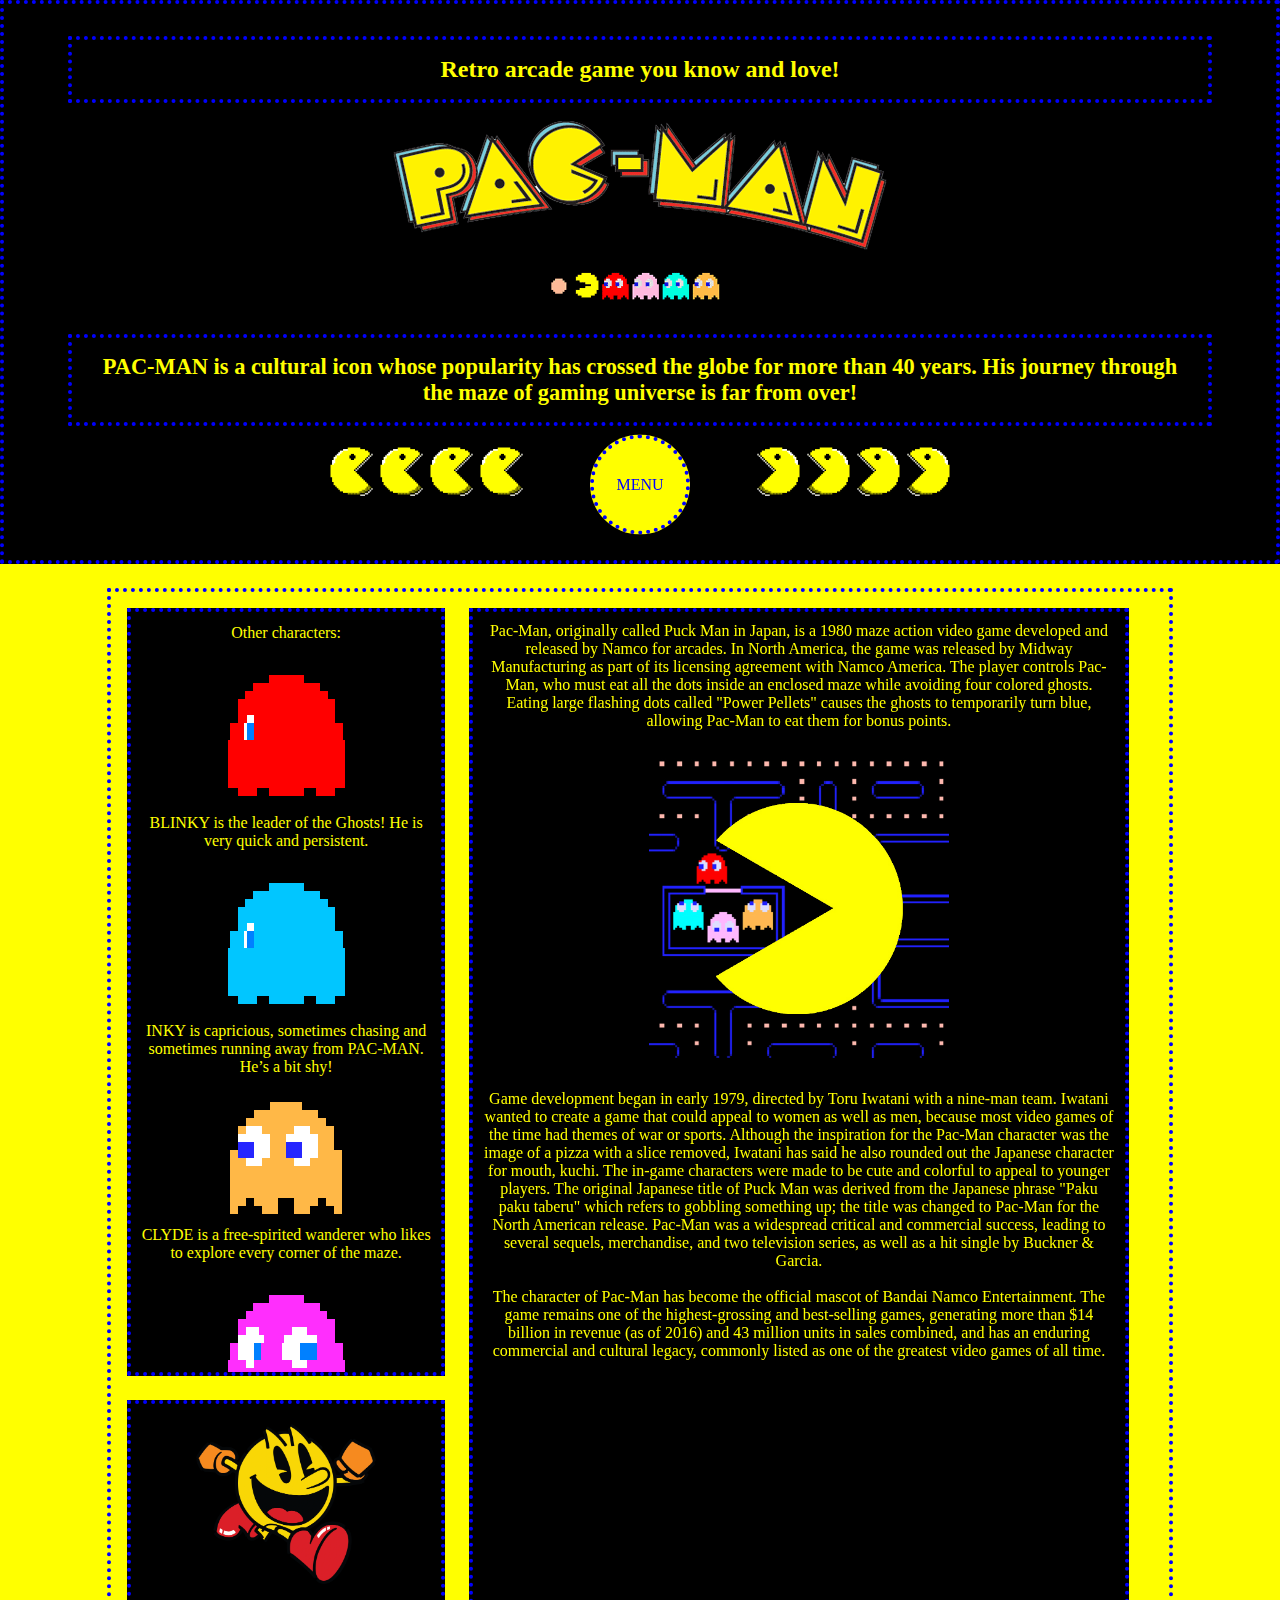
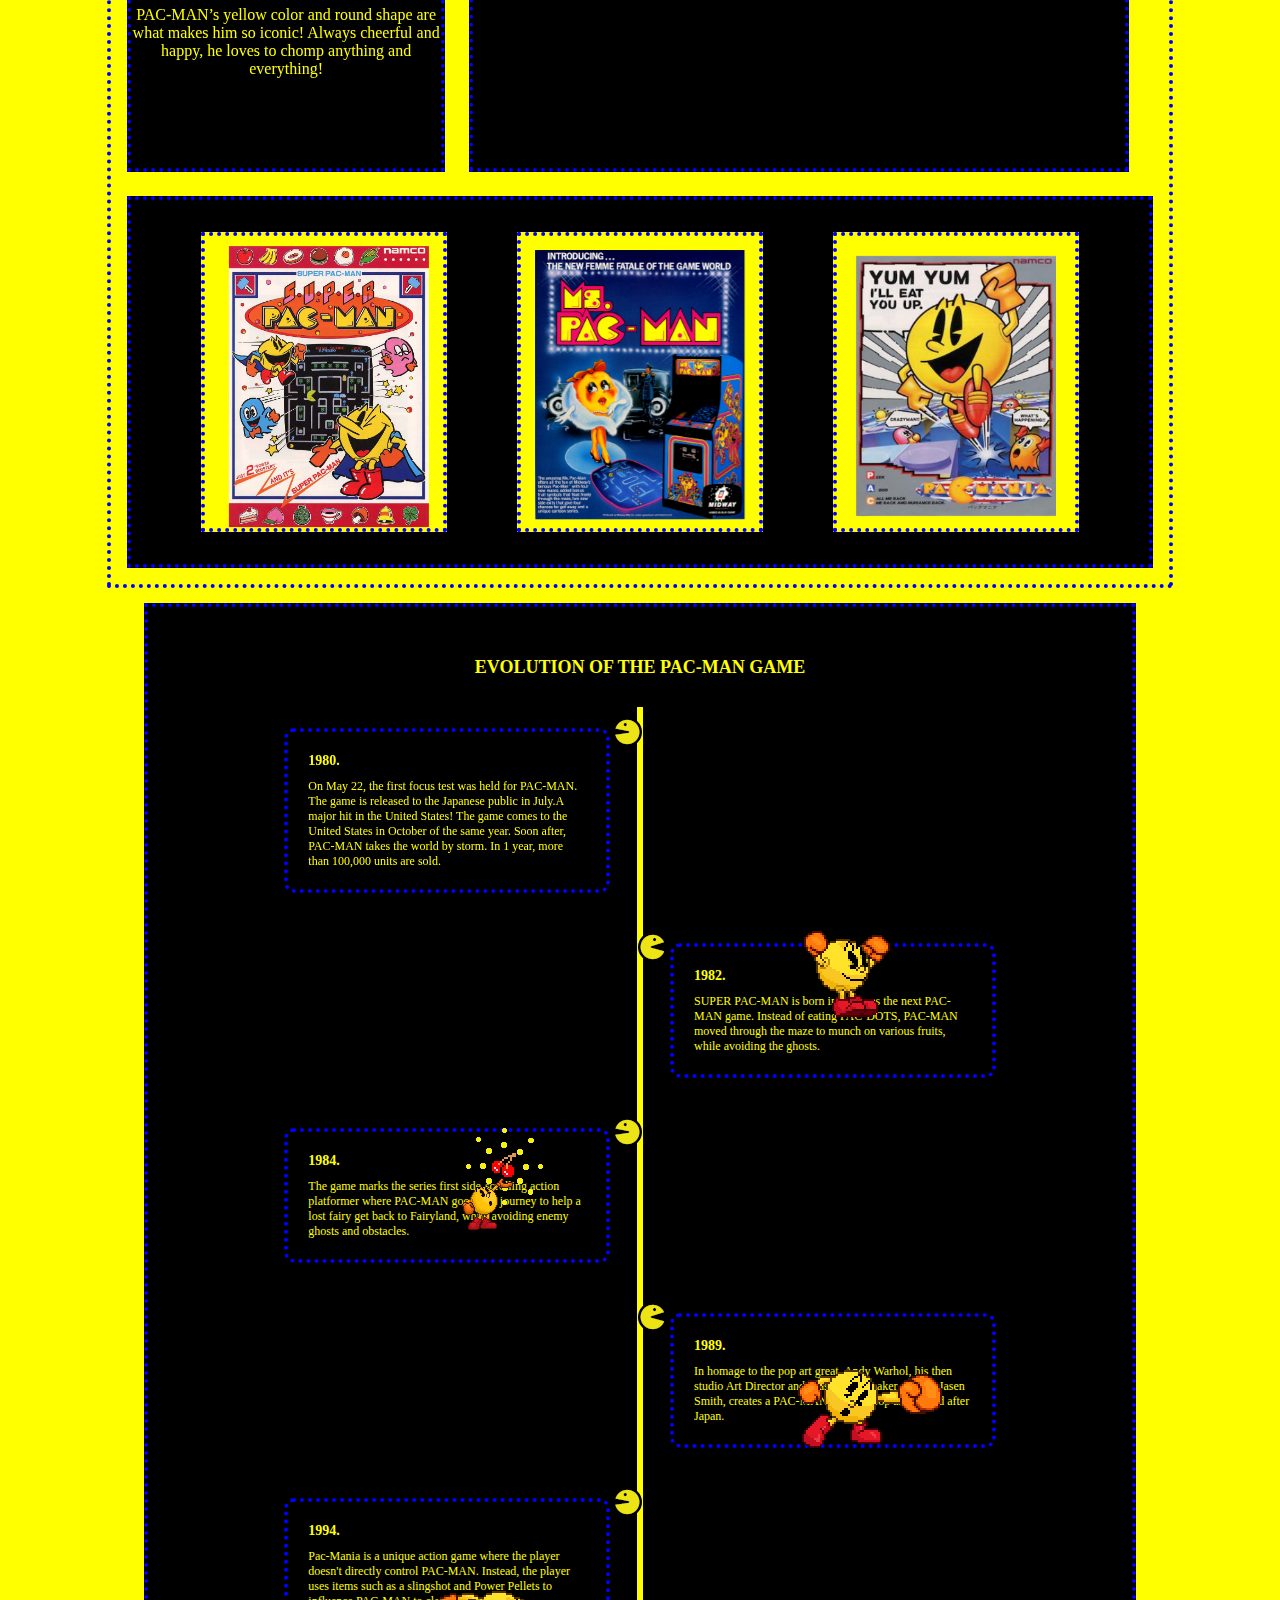
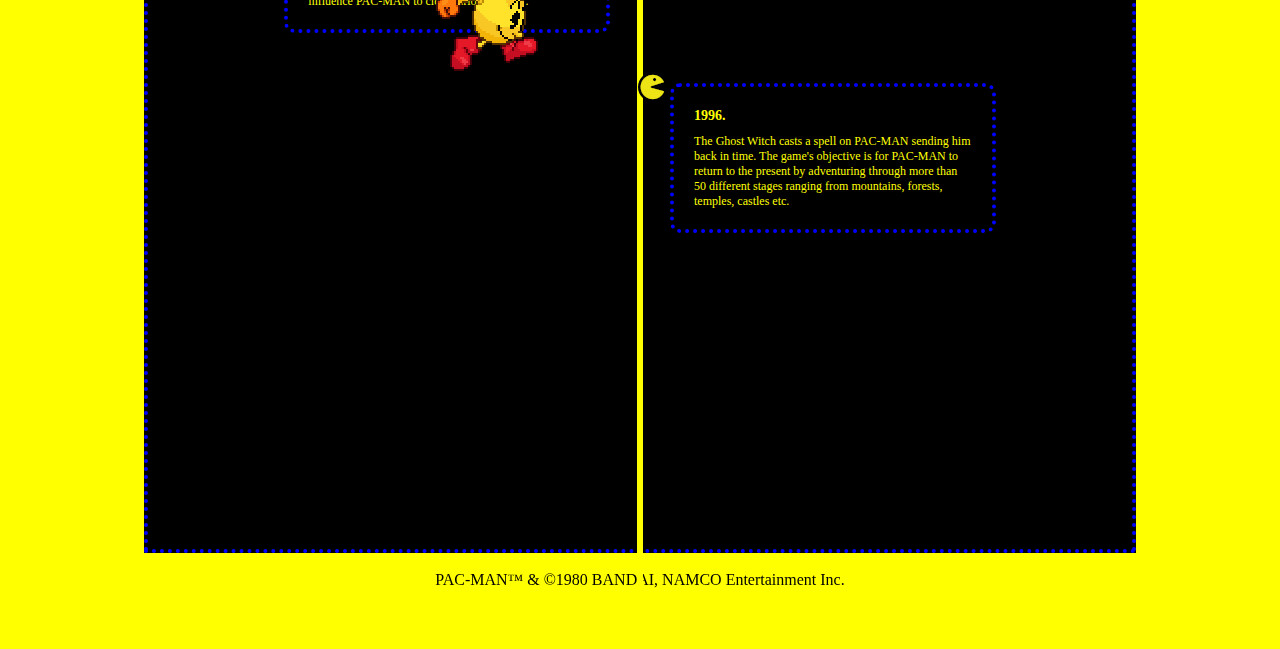
<file: index.html>
<!DOCTYPE html>
<html lang="en">
<head>
    <meta charset="UTF-8">
    <meta name="viewport" content="width=device-width, initial-scale=1.0">
    <link rel="preconnect" href="https://fonts.googleapis.com" />
    <link rel="preconnect" href="https://fonts.gstatic.com" crossorigin />
    <link
      href="https://fonts.googleapis.com/css2?family=VT323&display=swap"
      rel="stylesheet">
    <link rel="stylesheet" href="styles.css">
    <title>Pac-man</title>
</head>
<body class="pacman-body-content">
    <div class="flex-container">
        <div class="button-container">
            <input type="checkbox" id="toggle-btn">
                <label for="toggle-btn"></label>
                    <div class="nav">
                        <a href="./gallery.html">Gallery</a>
                        <a href="./game.html">Play the game</a>
                    </div>
        </div>
        <header class="site-header">
            <h1 class="overtitle">Retro arcade game you know and love!</h1>
            <img class="pacman-logo" src="/imgs/pacmanlogo.webp">
            <h2 class="undertitle">PAC-MAN is a cultural icon whose popularity has 
                crossed the globe for more than 40 years. His journey 
                through the maze of gaming universe is far from over!</h2>
            <div class="header-gifs">
                <div class="header-gifs-1">                    
                    <img class="pac-gif" src="/imgs/pacipaci.gif">
                    <img class="pac-gif" src="/imgs/pacipaci.gif">
                    <img class="pac-gif" src="/imgs/pacipaci.gif">
                    <img class="pac-gif" src="/imgs/pacipaci.gif">
                </div>
                <div class="header-gifs-2">
                    <img class="pac-reverse" src="/imgs/pacipacireverse.gif">
                    <img class="pac-reverse" src="/imgs/pacipacireverse.gif">
                    <img class="pac-reverse" src="/imgs/pacipacireverse.gif">
                    <img class="pac-reverse" src="/imgs/pacipacireverse.gif">
                </div>
            </div>
        </header>
    </div>
    <main class="grid-content">
        <div class="grid-content-box-1">Other characters:
            <br><br>
            <img class="blinky" src="/imgs/blinky.gif">
            <br>
            BLINKY is the leader of the Ghosts!
            He is very quick and persistent.
            <br><br>
            <img class="inky" src="/imgs/inky.gif">
            <br>
            INKY is capricious, sometimes chasing and 
            sometimes running away from PAC-MAN. He’s a bit shy!
            <br><br>
            <img class="clyde" src="/imgs/clyde.gif">
            <br>
            CLYDE is a free-spirited wanderer who likes 
            to explore every corner of the maze.
            <br><br>
            <img class="pinky" src="/imgs/pinky.gif">
            <br>
            PINKY is the strategist of the group, anticipating and 
            ambushing PAC-MAN at every chance!
            <br><br>
            <img class="giphy" src="/imgs/giphy.gif">
            <br>
            Eat POWER-PELLETS and the Ghosts turn to blue! With the 
            tables turned, PAC-MAN is free to chase and chomp the ghosts!
        </div>
        <div class="grid-content-box-2">
            <img class="Pac-Man" src="/imgs/Pac-Man.webp">
            <br><br>
            PAC-MAN’s yellow color and round shape are what makes him so iconic!
            Always cheerful and happy, he loves to chomp anything and everything!
        </div>
        <article class="grid-content-box-3">
            Pac-Man, originally called Puck Man in Japan, is a 1980 maze action video game 
            developed and released by Namco for arcades. In North America, the game 
            was released by Midway Manufacturing as part of its licensing agreement 
            with Namco America. The player controls Pac-Man, who must eat all the 
            dots inside an enclosed maze while avoiding four colored ghosts. 
            Eating large flashing dots called "Power Pellets" causes the ghosts to
            temporarily turn blue, allowing Pac-Man to eat them for bonus points.
            <br><br>
            <img class="PACMAN" src="/imgs/PACMAN-512x512-1.jpg">
            <br><br>
            Game development began in early 1979, directed by Toru Iwatani with a nine-man team. 
            Iwatani wanted to create a game that could appeal to women as well as men, because 
            most video games of the time had themes of war or sports. Although the inspiration
            for the Pac-Man character was the image of a pizza with a slice removed, Iwatani has said
            he also rounded out the Japanese character for mouth, kuchi. The in-game characters were
            made to be cute and colorful to appeal to younger players. The original Japanese title 
            of Puck Man was derived from the Japanese phrase "Paku paku taberu" which refers to 
            gobbling something up; the title was changed to Pac-Man for the North American release.
            Pac-Man was a widespread critical and commercial success, leading to several sequels, 
            merchandise, and two television series, as well as a hit single by Buckner & Garcia. 
            <br><br>
            The character of Pac-Man has become the official mascot of Bandai Namco Entertainment.
            The game remains one of the highest-grossing and best-selling games, generating more than 
            $14 billion in revenue (as of 2016) and 43 million units in sales combined, and has an 
            enduring commercial and cultural legacy, commonly listed as one of the greatest video games of all time.
            <br><br>
            
        </article>
        <div class="grid-content-box-4">
            <div class="flip-card">
                <div class="flip-card-inner">
                    <div class="flip-card-front"><img class="superpacman" src="/imgs/Superpacman_flyer.webp"></div>
                        <div class="flip-card-back">
                        Super Pac-Man is the third installment of the Pac-Man series, 
                        and the second starring Pac-Man himself. It was developed by 
                        Namco and released in 1982.
                        </div>
                </div>
            </div>
            <div class="flip-card-2">
                <div class="flip-card-inner-2">
                    <div class="flip-card-front-2"><img class="miss-pacman" src="/imgs/Ms._Pac-Man_flyer.png"></div>
                        <div class="flip-card-back-2">
                            Ms. Pac-Man is the first sequel to Pac-Man (1980) and the first entry in the series to not be 
                            made by Namco. Controlling the title character, Pac-Man's wife, the player is tasked 
                            with eating all of the pellets in an enclosed maze while avoiding four colored ghosts. 
                        </div>
                </div>
            </div>
            <div class="flip-card-3">
                <div class="flip-card-inner-3">
                    <div class="flip-card-front-3"><img class="eat-you" src="/imgs/eatyouup.jpg"></div>
                        <div class="flip-card-back-3">
                            Pac-Mania is a cavalier perspective maze game that was developed and released by Namco 
                            for arcades in 1987. In the game, the player controls Pac-Man as he must eat all of the 
                            dots while avoiding the colored ghosts that chase him in the maze.
                        </div>
                </div>
            </div>
        </div>
    </main>
<div class="timeline-container">
    <div class="container">

        <div class="gif-container">
            <img class="paccherry" src="/imgs/paccherry.gif">
        </div>
        <div class="gif-container-2">
            <img class="pacrunning" src="/imgs/pacrunning.gif">
        </div>
        <div class="gif-container-3">
        <img class="pacroll" src="/imgs/pacroll.gif">
        </div>
        <div class="gif-container-4">
            <img class="pacfight" src="/imgs/pacfight.gif">
        </div>
        <h2>EVOLUTION OF THE PAC-MAN GAME</h2>
        <div class="timeline">
            <ul>
                <li>
                    <div class=" timeline-content">
                        <h3>1980.</h3>
                        <p>On May 22, the first focus test was
                            held for PAC-MAN.
                            The game is released to the Japanese
                            public in July.A major hit in the United States!
                            The game comes to the United States in October of the same year.
                            Soon after, PAC-MAN takes the world by storm.
                            In 1 year, more than 100,000 units are sold. </p>
                    </div>
                </li>
                <li>
                    <div class=" timeline-content">
                        <h3>1982.</h3>
                        <p>SUPER PAC-MAN is born in Japan as the next PAC-MAN game. 
                            Instead of eating PAC-DOTS, PAC-MAN moved through the maze to munch on various fruits, 
                            while avoiding the ghosts.</p>
                    </div>
                </li>
                <li>
                    <div class=" timeline-content">
                        <h3>1984.</h3>
                        <p>The game marks the series first side-scrolling action platformer where PAC-MAN goes on a 
                            journey to help a lost fairy get back to Fairyland, while avoiding enemy ghosts and obstacles.</p>
                    </div>
                </li><li>
                    <div class=" timeline-content">
                        <h3>1989.</h3>
                        <p>In homage to the pop art great, Andy Warhol, his then studio Art Director and Master Printmaker, 
                            Rupert Jasen Smith, creates a PAC-MAN inspired pop art themed after Japan.</p>
                    </div>
                </li>
                <li>
                    <div class=" timeline-content">
                        <h3>1994.</h3>
                        <p>Pac-Mania is a unique action game where the player doesn't directly control PAC-MAN. Instead, the player 
                            uses items such as a slingshot and Power Pellets to influence PAC-MAN to clear various stages. .</p>
                    </div>
                </li>
                <li>
                    <div class=" timeline-content">
                        <h3>1996.</h3>
                        <p>The Ghost Witch casts a spell on PAC-MAN sending him back in time. 
                            The game's objective is for PAC-MAN to return to the present by 
                            adventuring through more than 50 different stages ranging from mountains, forests, temples, castles etc.</p>
                    </div>
                </li>
            </ul>
        </div> 
    </div>    
</div>
<br>
<footer id="footer">PAC-MAN™ & ©1980 BANDAI, NAMCO Entertainment Inc.</footer>
</body>
</html>
</file>
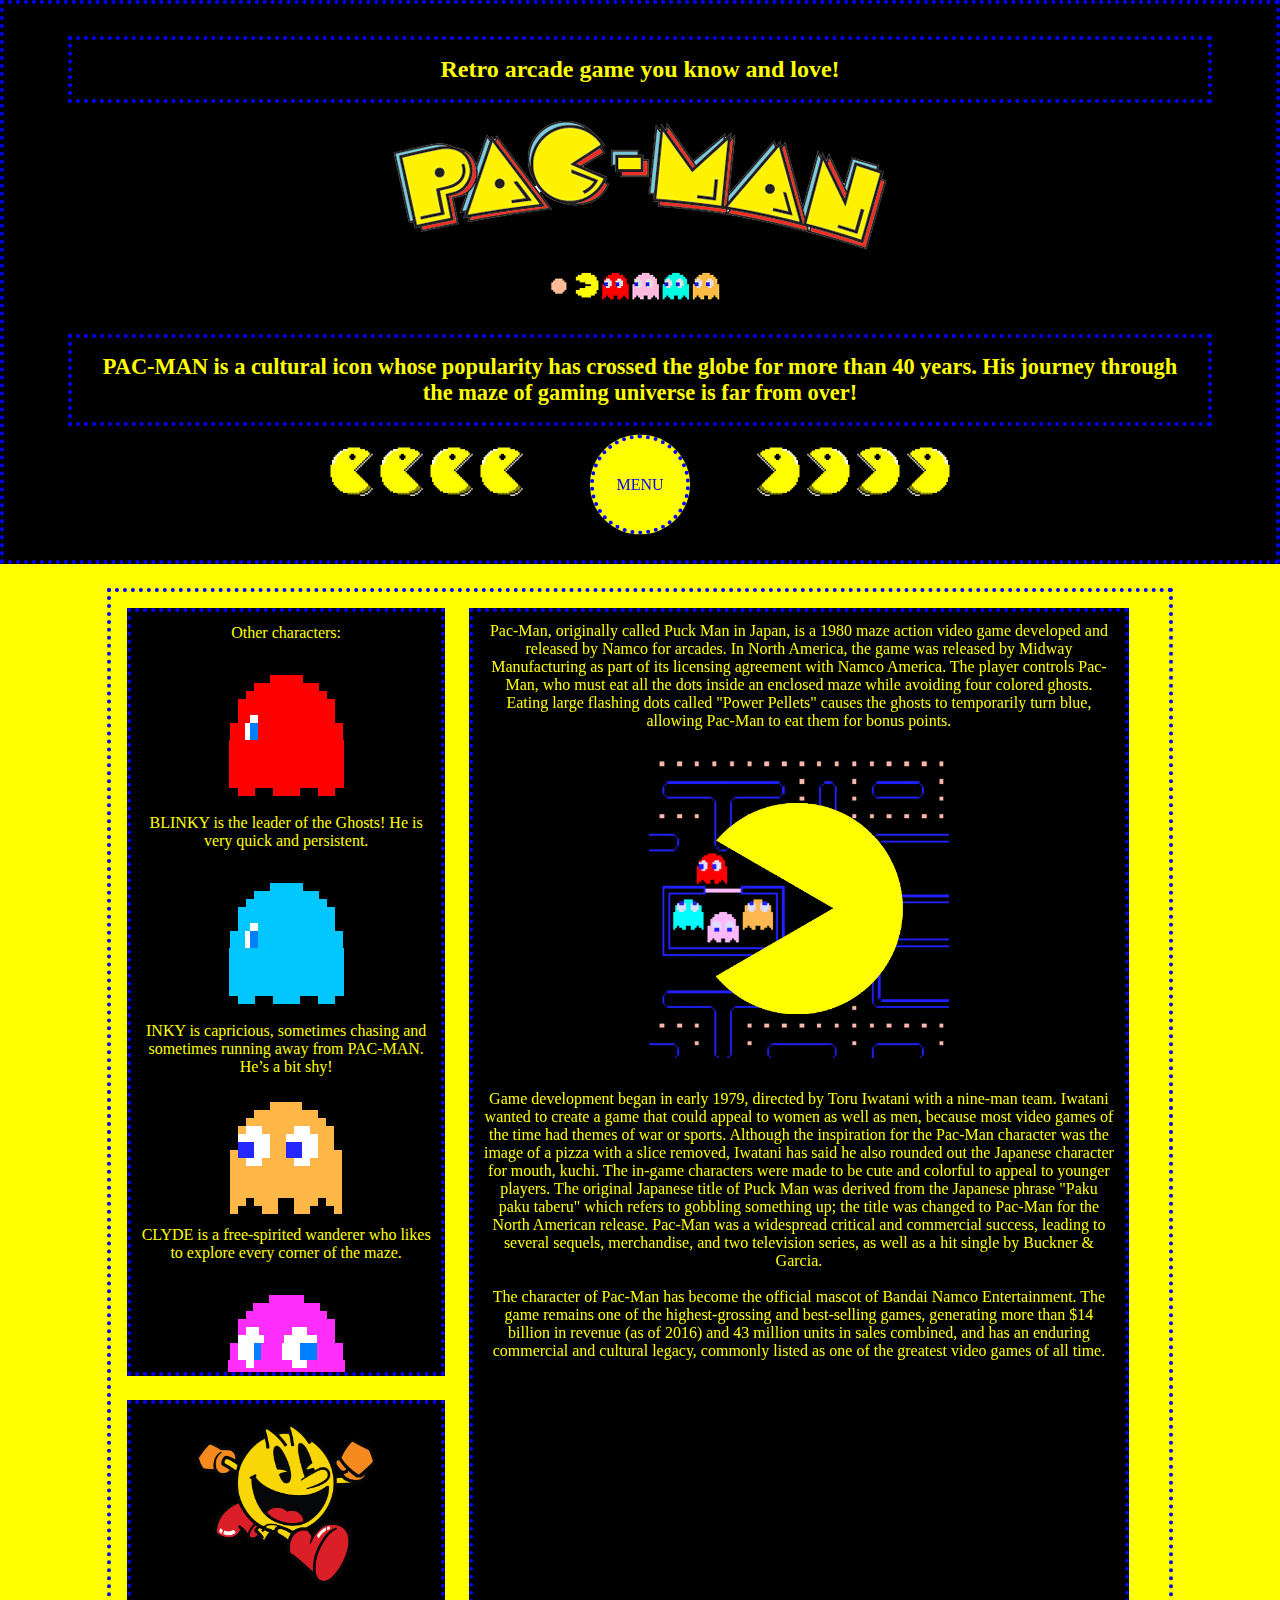
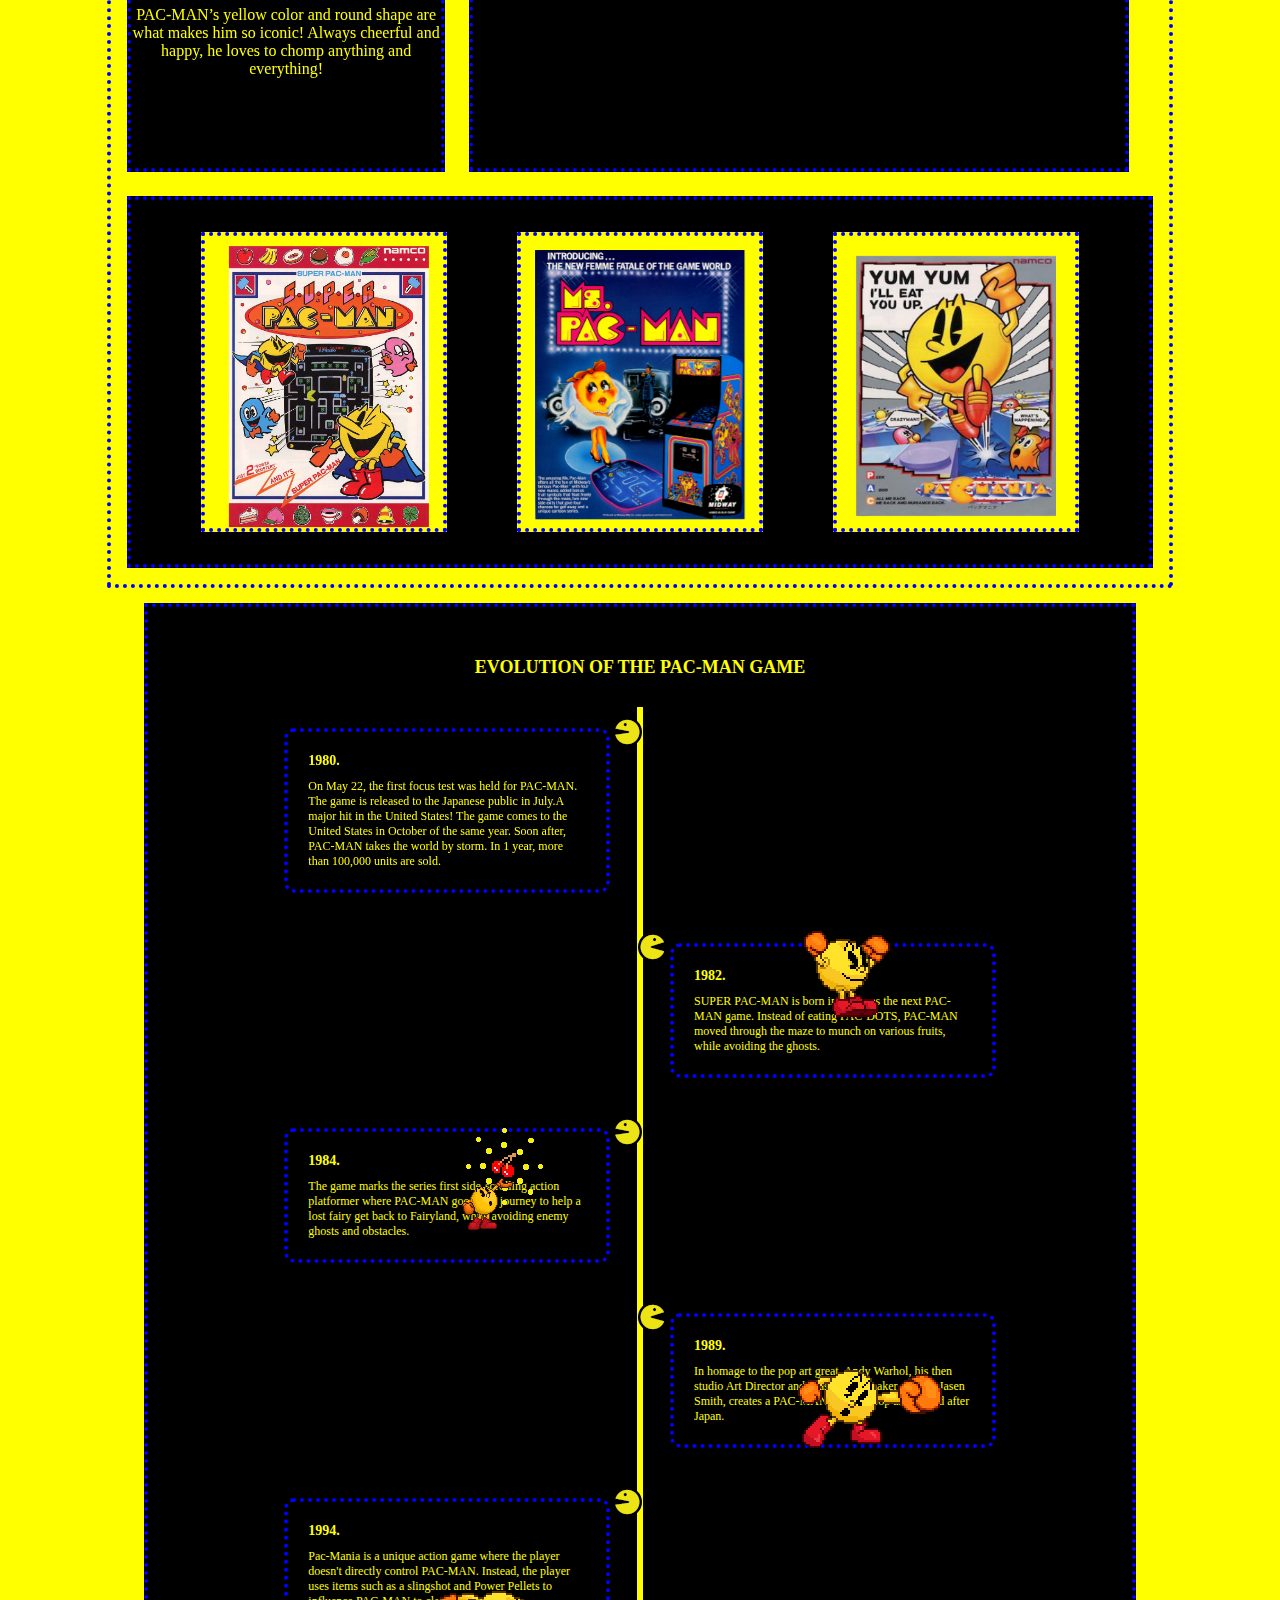
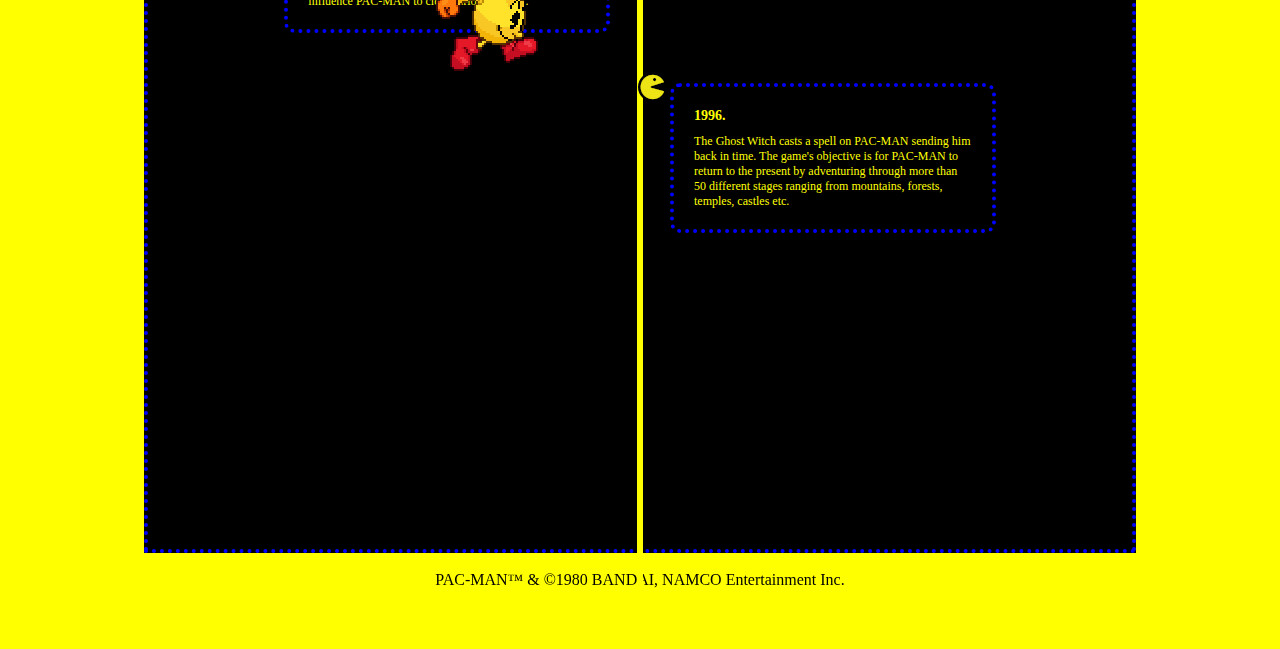
<file: index/index.html>
<!DOCTYPE html>
<html lang="en">
<head>
    <meta charset="UTF-8">
    <meta name="viewport" content="width=device-width, initial-scale=1.0">
    <link rel="preconnect" href="https://fonts.googleapis.com" />
    <link rel="preconnect" href="https://fonts.gstatic.com" crossorigin />
    <link
      href="https://fonts.googleapis.com/css2?family=VT323&display=swap"
      rel="stylesheet">
    <link rel="stylesheet" href="styles.css">
    <title>Pac-man</title>
</head>
<body class="pacman-body-content">
    <div class="flex-container">
        <div class="button-container">
            <input type="checkbox" id="toggle-btn">
                <label for="toggle-btn"></label>
                    <div class="nav">
                        <a href="./gallery.html">Gallery</a>
                        <a href="./game.html">Play the game</a>
                    </div>
        </div>
        <header class="site-header">
            <h1 class="overtitle">Retro arcade game you know and love!</h1>
            <img class="pacman-logo" src="/imgs/pacmanlogo.webp">
            <h2 class="undertitle">PAC-MAN is a cultural icon whose popularity has 
                crossed the globe for more than 40 years. His journey 
                through the maze of gaming universe is far from over!</h2>
            <div class="header-gifs">
                <div class="header-gifs-1">                    
                    <img class="pac-gif" src="/imgs/pacipaci.gif">
                    <img class="pac-gif" src="/imgs/pacipaci.gif">
                    <img class="pac-gif" src="/imgs/pacipaci.gif">
                    <img class="pac-gif" src="/imgs/pacipaci.gif">
                </div>
                <div class="header-gifs-2">
                    <img class="pac-reverse" src="/imgs/pacipacireverse.gif">
                    <img class="pac-reverse" src="/imgs/pacipacireverse.gif">
                    <img class="pac-reverse" src="/imgs/pacipacireverse.gif">
                    <img class="pac-reverse" src="/imgs/pacipacireverse.gif">
                </div>
            </div>
        </header>
    </div>
    <div class="grid-content">
        <div class="grid-content-box-1">Other characters:
            <br><br>
            <img class="blinky" src="/imgs/blinky.gif">
            <br>
            BLINKY is the leader of the Ghosts!
            He is very quick and persistent.
            <br><br>
            <img class="inky" src="/imgs/inky.gif">
            <br>
            INKY is capricious, sometimes chasing and 
            sometimes running away from PAC-MAN. He’s a bit shy!
            <br><br>
            <img class="clyde" src="/imgs/clyde.gif">
            <br>
            CLYDE is a free-spirited wanderer who likes 
            to explore every corner of the maze.
            <br><br>
            <img class="pinky" src="/imgs/pinky.gif">
            <br>
            PINKY is the strategist of the group, anticipating and 
            ambushing PAC-MAN at every chance!
            <br><br>
            <img class="giphy" src="/imgs/giphy.gif">
            <br>
            Eat POWER-PELLETS and the Ghosts turn to blue! With the 
            tables turned, PAC-MAN is free to chase and chomp the ghosts!
        </div>
        <div class="grid-content-box-2">
            <img class="Pac-Man" src="/imgs/Pac-Man.webp">
            <br><br>
            PAC-MAN’s yellow color and round shape are what makes him so iconic!
            Always cheerful and happy, he loves to chomp anything and everything!
        </div>
        <div class="grid-content-box-3">
            Pac-Man, originally called Puck Man in Japan, is a 1980 maze action video game 
            developed and released by Namco for arcades. In North America, the game 
            was released by Midway Manufacturing as part of its licensing agreement 
            with Namco America. The player controls Pac-Man, who must eat all the 
            dots inside an enclosed maze while avoiding four colored ghosts. 
            Eating large flashing dots called "Power Pellets" causes the ghosts to
            temporarily turn blue, allowing Pac-Man to eat them for bonus points.
            <br><br>
            <img class="PACMAN" src="/imgs/PACMAN-512x512-1.jpg">
            <br><br>
            Game development began in early 1979, directed by Toru Iwatani with a nine-man team. 
            Iwatani wanted to create a game that could appeal to women as well as men, because 
            most video games of the time had themes of war or sports. Although the inspiration
            for the Pac-Man character was the image of a pizza with a slice removed, Iwatani has said
            he also rounded out the Japanese character for mouth, kuchi. The in-game characters were
            made to be cute and colorful to appeal to younger players. The original Japanese title 
            of Puck Man was derived from the Japanese phrase "Paku paku taberu" which refers to 
            gobbling something up; the title was changed to Pac-Man for the North American release.
            Pac-Man was a widespread critical and commercial success, leading to several sequels, 
            merchandise, and two television series, as well as a hit single by Buckner & Garcia. 
            <br><br>
            The character of Pac-Man has become the official mascot of Bandai Namco Entertainment.
            The game remains one of the highest-grossing and best-selling games, generating more than 
            $14 billion in revenue (as of 2016) and 43 million units in sales combined, and has an 
            enduring commercial and cultural legacy, commonly listed as one of the greatest video games of all time.
            <br><br>
            
        </div>
        <div class="grid-content-box-4">
            <div class="flip-card">
                <div class="flip-card-inner">
                    <div class="flip-card-front"><img class="superpacman" src="/imgs/Superpacman_flyer.webp"></div>
                        <div class="flip-card-back">
                        Super Pac-Man is the third installment of the Pac-Man series, 
                        and the second starring Pac-Man himself. It was developed by 
                        Namco and released in 1982.
                        </div>
                </div>
            </div>
            <div class="flip-card-2">
                <div class="flip-card-inner-2">
                    <div class="flip-card-front-2"><img class="miss-pacman" src="/imgs/Ms._Pac-Man_flyer.png"></div>
                        <div class="flip-card-back-2">
                            Ms. Pac-Man is the first sequel to Pac-Man (1980) and the first entry in the series to not be 
                            made by Namco. Controlling the title character, Pac-Man's wife, the player is tasked 
                            with eating all of the pellets in an enclosed maze while avoiding four colored ghosts. 
                        </div>
                </div>
            </div>
            <div class="flip-card-3">
                <div class="flip-card-inner-3">
                    <div class="flip-card-front-3"><img class="eat-you" src="/imgs/eatyouup.jpg"></div>
                        <div class="flip-card-back-3">
                            Pac-Mania is a cavalier perspective maze game that was developed and released by Namco 
                            for arcades in 1987. In the game, the player controls Pac-Man as he must eat all of the 
                            dots while avoiding the colored ghosts that chase him in the maze.
                        </div>
                </div>
            </div>
        </div>
    </div>
<div class="timeline-container">
    <div class="container">

        <div class="parent-container">
            <img class="paccherry" src="/imgs/paccherry.gif">
        </div>
        <div class="parent-container-2">
            <img class="pacrunning" src="/imgs/pacrunning.gif">
        </div>
        <div class="parent-container-3">
        <img class="pacroll" src="/imgs/pacroll.gif">
        </div>
        <div class="parent-container-4">
            <img class="pacfight" src="/imgs/pacfight.gif">
        </div>
        <h2>EVOLUTION OF THE PAC-MAN GAME</h2>
        <div class="timeline">
            <ul>
                <li>
                    <div class=" timeline-content">
                        <h3>1980.</h3>
                        <p>On May 22, the first focus test was
                            held for PAC-MAN.
                            The game is released to the Japanese
                            public in July.A major hit in the United States!
                            The game comes to the United States in October of the same year.
                            Soon after, PAC-MAN takes the world by storm.
                            In 1 year, more than 100,000 units are sold. </p>
                    </div>
                </li>
                <li>
                    <div class=" timeline-content">
                        <h3>1982.</h3>
                        <p>SUPER PAC-MAN is born in Japan as the next PAC-MAN game. 
                            Instead of eating PAC-DOTS, PAC-MAN moved through the maze to munch on various fruits, 
                            while avoiding the ghosts.</p>
                    </div>
                </li>
                <li>
                    <div class=" timeline-content">
                        <h3>1984.</h3>
                        <p>The game marks the series first side-scrolling action platformer where PAC-MAN goes on a 
                            journey to help a lost fairy get back to Fairyland, while avoiding enemy ghosts and obstacles.</p>
                    </div>
                </li><li>
                    <div class=" timeline-content">
                        <h3>1989.</h3>
                        <p>In homage to the pop art great, Andy Warhol, his then studio Art Director and Master Printmaker, 
                            Rupert Jasen Smith, creates a PAC-MAN inspired pop art themed after Japan.</p>
                    </div>
                </li>
                <li>
                    <div class=" timeline-content">
                        <h3>1994.</h3>
                        <p>Pac-Mania is a unique action game where the player doesn't directly control PAC-MAN. Instead, the player 
                            uses items such as a slingshot and Power Pellets to influence PAC-MAN to clear various stages. .</p>
                    </div>
                </li>
                <li>
                    <div class=" timeline-content">
                        <h3>1996.</h3>
                        <p>The Ghost Witch casts a spell on PAC-MAN sending him back in time. 
                            The game's objective is for PAC-MAN to return to the present by 
                            adventuring through more than 50 different stages ranging from mountains, forests, temples, castles etc.</p>
                    </div>
                </li>
            </ul>
        </div> 
    </div>    
</div>
<br>
<footer id="footer">PAC-MAN™ & ©1980 BANDAI, NAMCO Entertainment Inc.</footer>
</body>
</html>
</file>
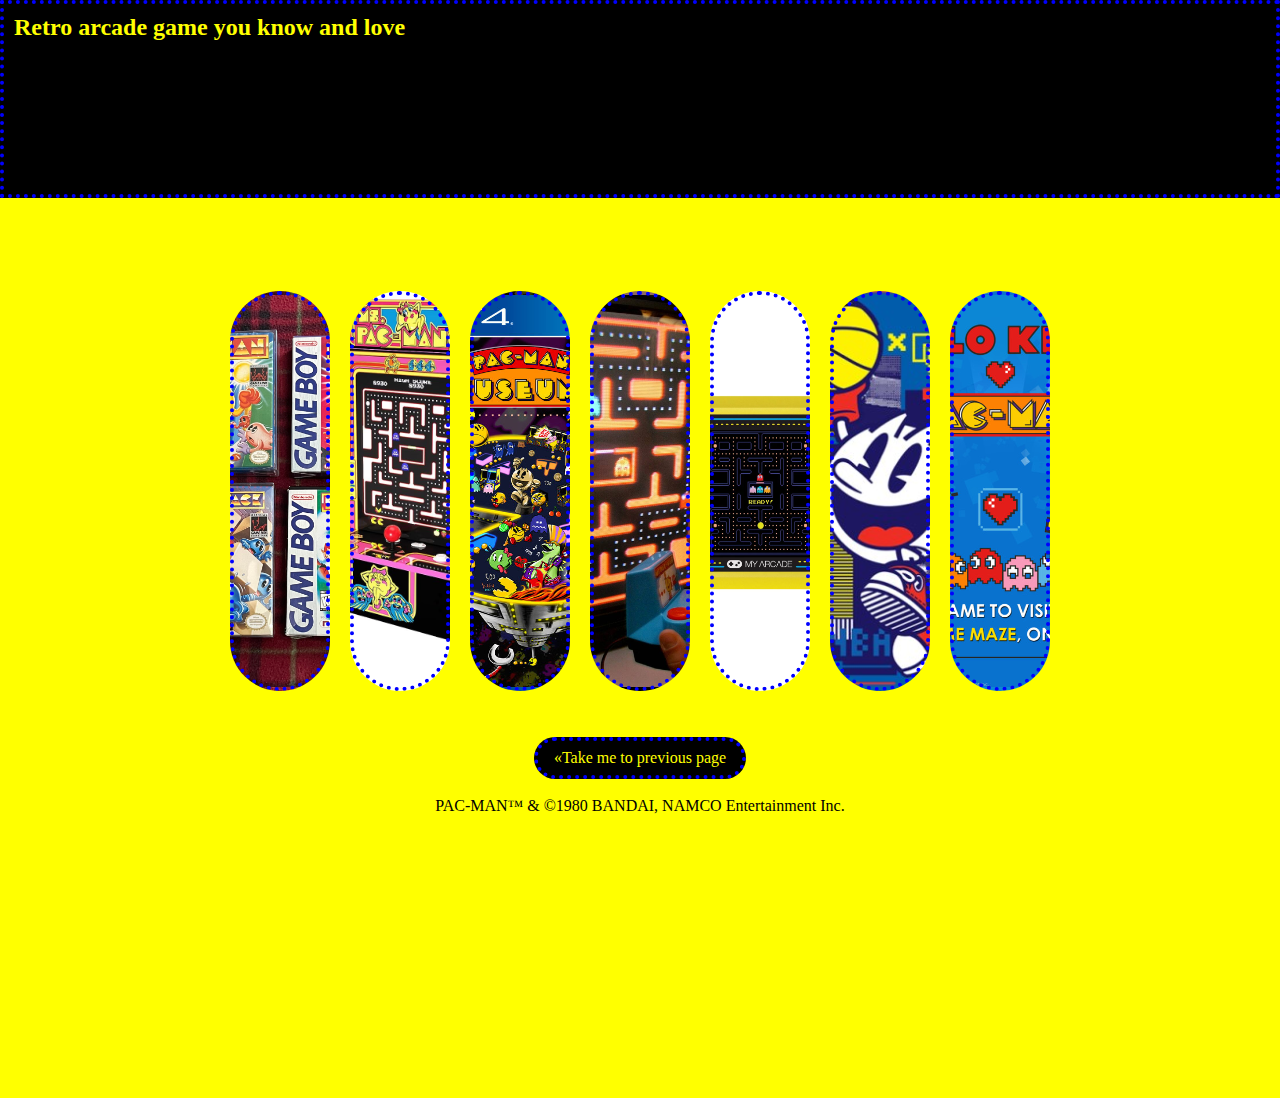
<file: gallery.html>
<!DOCTYPE html>
<html lang="en">
<head>
    <meta charset="UTF-8">
    <meta name="viewport" content="width=device-width, initial-scale=1.0">
    <link rel="preconnect" href="https://fonts.googleapis.com" />
    <link rel="preconnect" href="https://fonts.gstatic.com" crossorigin />
    <link
      href="https://fonts.googleapis.com/css2?family=VT323&display=swap"
      rel="stylesheet">
    <link rel="stylesheet" href="gallerystyles.css">
    <title>Pac-man gallery</title>
</head>
<body>

    <header class="header"><h2>Retro arcade game you know and love</h2>
        
        <img class="pacman-logo" src="/imgs/pacmanlogo.webp"/>
    </header>
    <main class="container">
        <div class="gallery">
            <div class="img-box"><h3>Pac-man Game boy games</h3></div>
            <div class="img-box"><h3>Pac-man arcades</h3></div>
            <div class="img-box"><h3>Pac-man Playstation game</h3></div>
            <div class="img-box"><h3>Pac-man is a classic</h3></div>
            <div class="img-box"><h3>Pac-man pocket player.</h3></div>
            <div class="img-box"><h3>Pac-man & NBA collab.</h3></div>
            <div class="img-box"><h3>Pac-man & Hello Kitty collab.</h3></div>
        </div>
        <br><br>
        <a href="./index.html" class="previous">&laquo;Take me to previous page</a>
        <br>
        <footer id="footer">PAC-MAN™ & ©1980 BANDAI, NAMCO Entertainment Inc.</footer>

    </main>
    
</body>
</html>
</file>
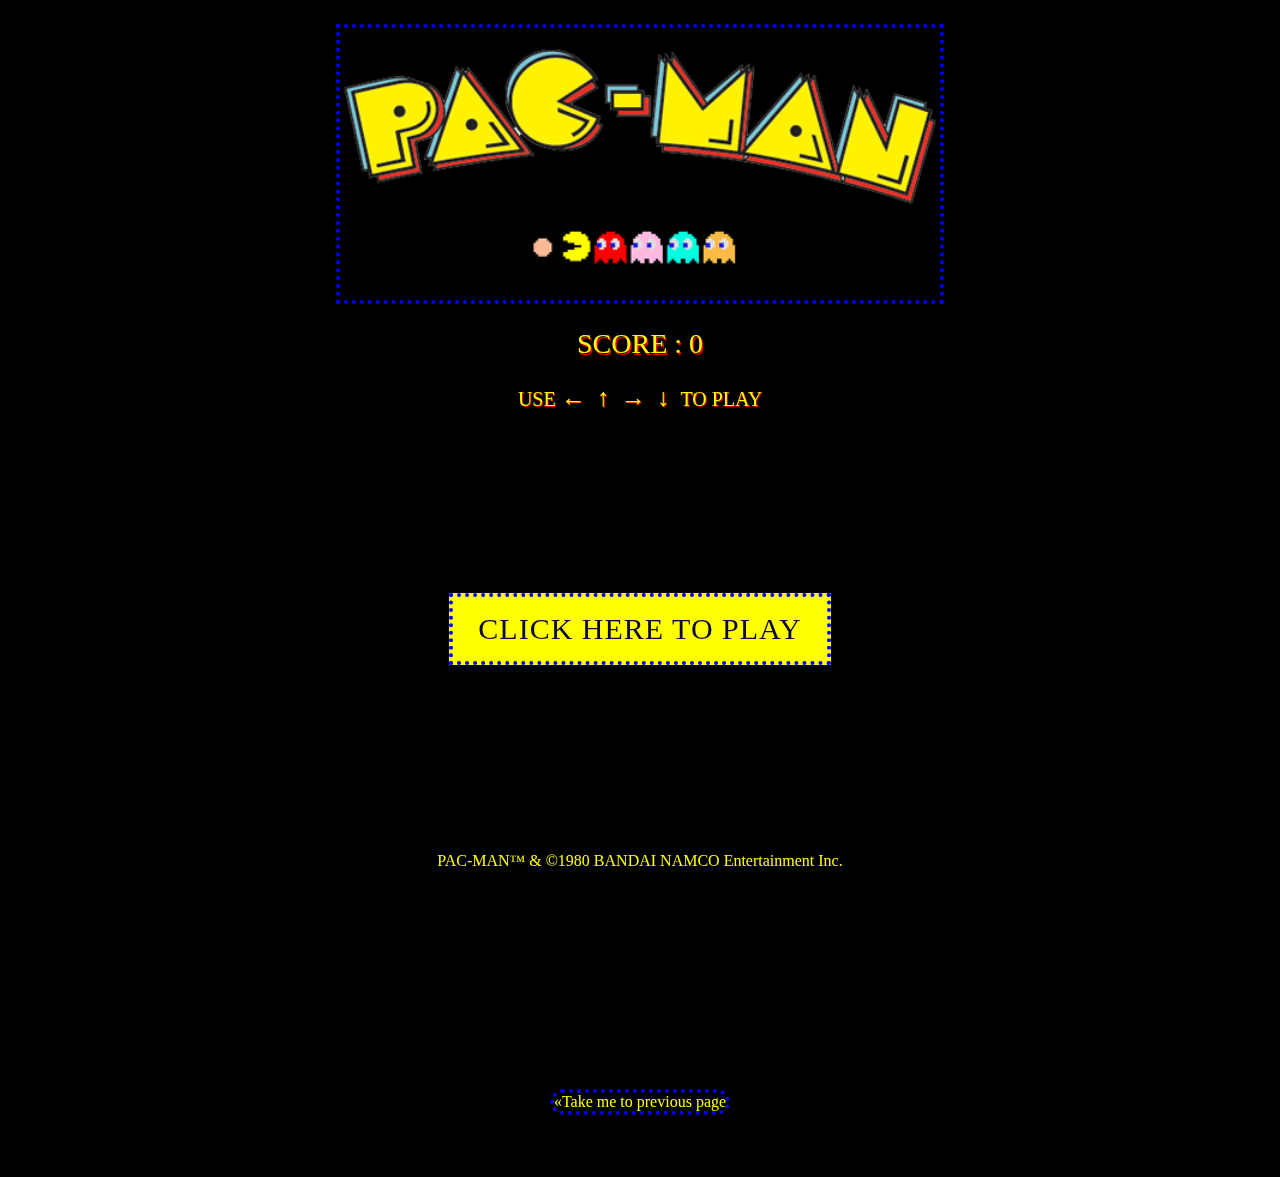
<file: game.html>
<!DOCTYPE html>
<html lang="en" >
<head>
  <meta charset="UTF-8">
  <link rel="preconnect" href="https://fonts.googleapis.com" />
    <link rel="preconnect" href="https://fonts.gstatic.com" crossorigin />
    <link
      href="https://fonts.googleapis.com/css2?family=VT323&display=swap"
      rel="stylesheet">
  <title>Pac-Man Game - Responsive</title>
  <link rel="stylesheet" href="./gamestyles.css">
</head>
	<body>
		
		<button id="play"  onClick="document.getElementById('play').style.display = 'none'; document.getElementById('h2bestScore').style.display = 'block'; document.getElementById('footer').style.display = 'none'; document.getElementById('mobile').style.display = 'none'">Click here to play</button>
		<script src="script.js" charset="utf-8"></script>
		<img src="/imgs/pacmanlogo.webp" alt="Logo Pac-Man" id="logo">
		<br><br>
		<br>
		<h2>Score : <span id="score">0</span></h2>
		<p id="computer">Use <kbd>←</kbd> <kbd>↑</kbd> <kbd>→</kbd> <kbd>↓</kbd> to play</p>
		<p id="mobile">Swipe Up, Down, Left or Right to move Pac-Man</p>
		<div class="grid"></div>
		<h2 id="h2bestScore" style="display: none">Your best score : <span id="bestScore">0</span></h2>
		
			<a href="./index.html" class="previous">&laquo;Take me to previous page</a>
			<br>
			<br>
			<br>
			<footer id="footer">PAC-MAN™ & ©1980 BANDAI NAMCO Entertainment Inc.</footer>
	</body>


  <script  src="./script.js"></script>

</html>
</file>
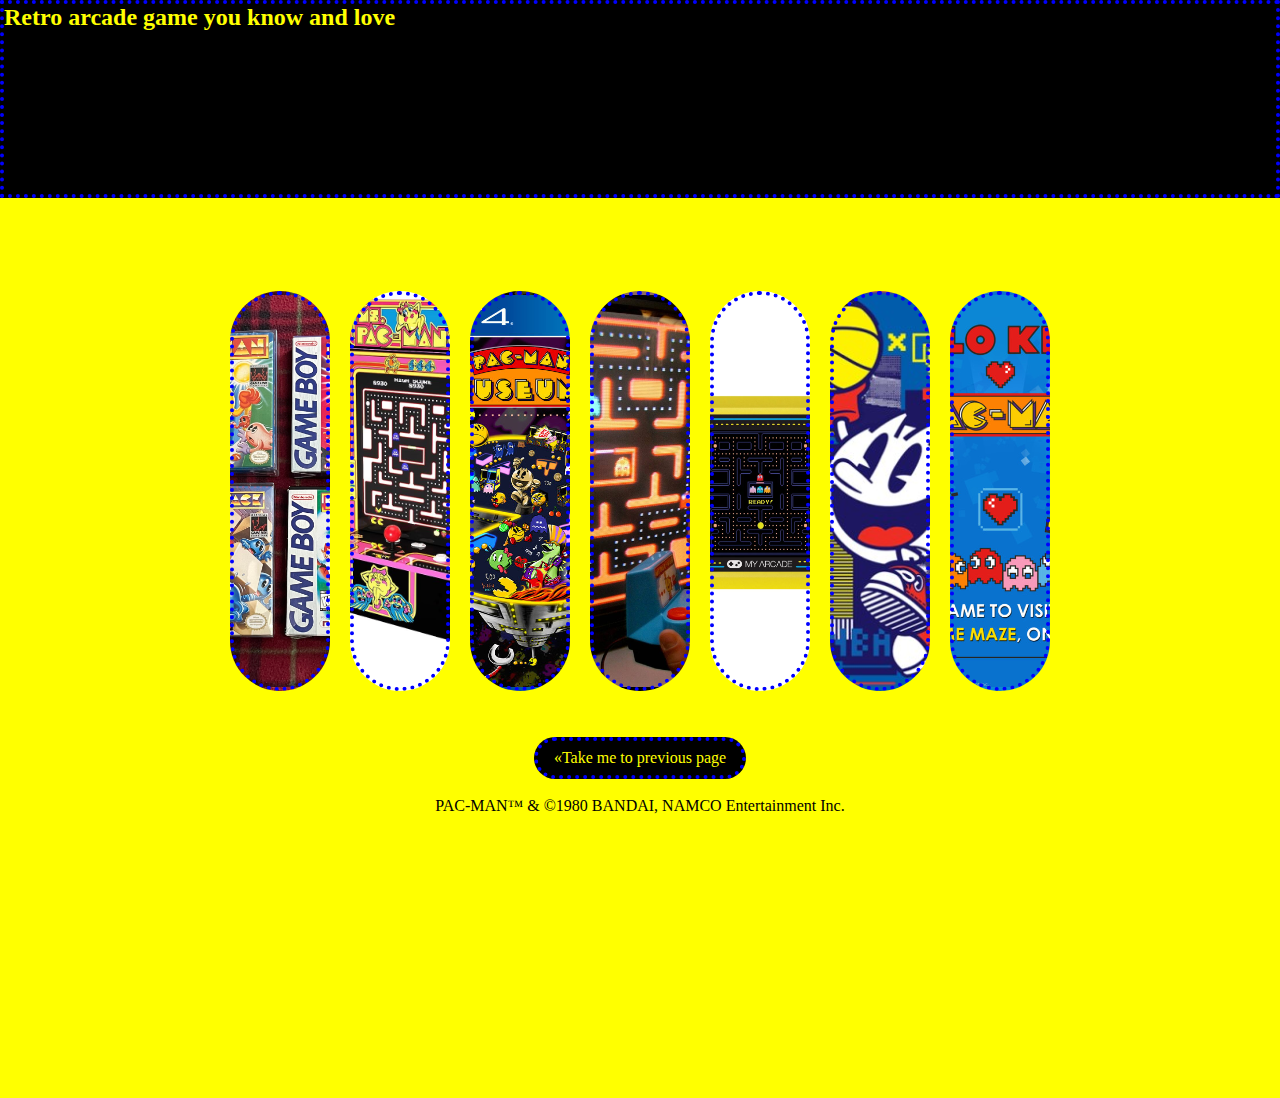
<file: index/gallery.html>
<!DOCTYPE html>
<html lang="en">
<head>
    <meta charset="UTF-8">
    <meta name="viewport" content="width=device-width, initial-scale=1.0">
    <link rel="preconnect" href="https://fonts.googleapis.com" />
    <link rel="preconnect" href="https://fonts.gstatic.com" crossorigin />
    <link
      href="https://fonts.googleapis.com/css2?family=VT323&display=swap"
      rel="stylesheet">
    <link rel="stylesheet" href="gallerystyles.css">
    <title>Pac-man gallery</title>
</head>
<body>

    <div class="header"><h2>Retro arcade game you know and love</h2>
        
        <img class="pacman-logo" src="/imgs/pacmanlogo.webp"/>
    </div>
    <div class="container">
        <div class="gallery">
            <div class="img-box"><h3>Pac-man Game boy games</h3></div>
            <div class="img-box"><h3>Pac-man arcades</h3></div>
            <div class="img-box"><h3>Pac-man Playstation game</h3></div>
            <div class="img-box"><h3>Pac-man is a classic</h3></div>
            <div class="img-box"><h3>Pac-man pocket player.</h3></div>
            <div class="img-box"><h3>Pac-man & NBA collab.</h3></div>
            <div class="img-box"><h3>Pac-man & Hello Kitty collab.</h3></div>
        </div>
        <br><br>
        <a href="./index.html" class="previous">&laquo;Take me to previous page</a>
        <br>
        <footer id="footer">PAC-MAN™ & ©1980 BANDAI, NAMCO Entertainment Inc.</footer>

    </div>
    
</body>
</html>
</file>
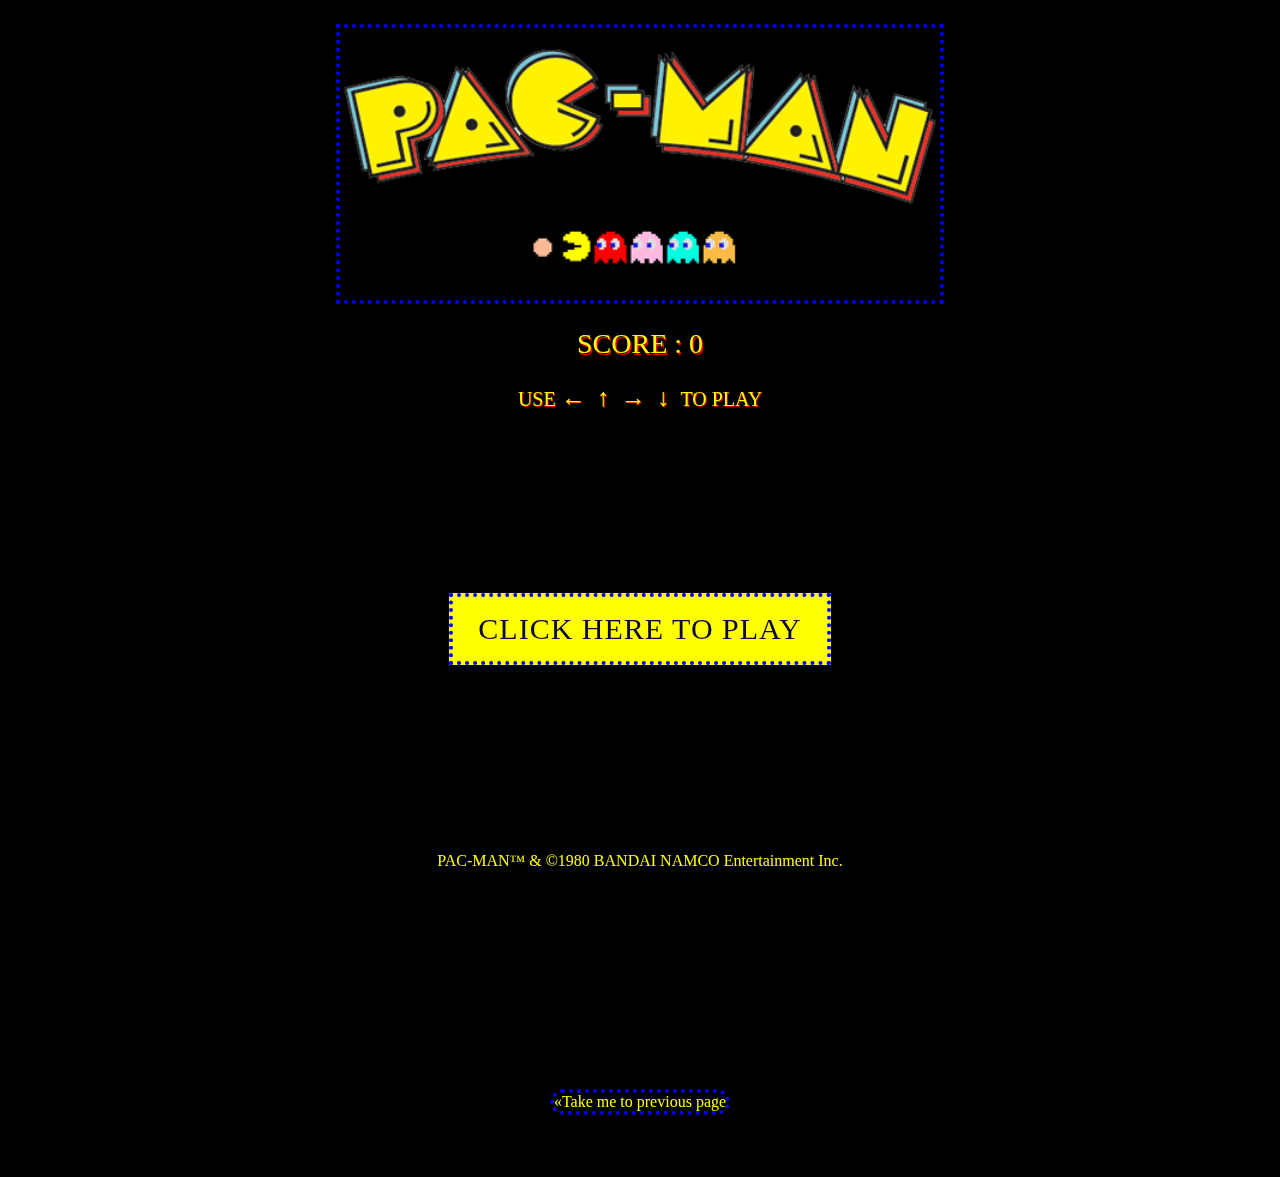
<file: index/game.html>
<!DOCTYPE html>
<html lang="en" >
<head>
  <meta charset="UTF-8">
  <link rel="preconnect" href="https://fonts.googleapis.com" />
    <link rel="preconnect" href="https://fonts.gstatic.com" crossorigin />
    <link
      href="https://fonts.googleapis.com/css2?family=VT323&display=swap"
      rel="stylesheet">
  <title>Pac-Man Game (vanilla JS) - Responsive</title>
  <link rel="stylesheet" href="./gamestyles.css">
</head>
	<body>
		
		<button id="play"  onClick="document.getElementById('play').style.display = 'none'; document.getElementById('h2bestScore').style.display = 'block'; document.getElementById('footer').style.display = 'none'; document.getElementById('mobile').style.display = 'none'">Click here to play</button>
		<script src="script.js" charset="utf-8"></script>
		<img src="/imgs/pacmanlogo.webp" alt="Logo Pac-Man" id="logo">
		<br><br>
		<br>
		<h2>Score : <span id="score">0</span></h2>
		<p id="computer">Use <kbd>←</kbd> <kbd>↑</kbd> <kbd>→</kbd> <kbd>↓</kbd> to play</p>
		<p id="mobile">Swipe Up, Down, Left or Right to move Pac-Man</p>
		<div class="grid"></div>
		<h2 id="h2bestScore" style="display: none">Your best score : <span id="bestScore">0</span></h2>
		
			<a href="./index.html" class="previous">&laquo;Take me to previous page</a>
			<br>
			<br>
			<br>
			<footer id="footer">PAC-MAN™ & ©1980 BANDAI NAMCO Entertainment Inc.</footer>
	</body>


  <script  src="./script.js"></script>

</html>
</file>
<file: index/styles.css>
* {
    scrollbar-width: auto;
    scrollbar-color: yellow blue;
  }

 
  *::-webkit-scrollbar {
    width: 16px;
  }

  *::-webkit-scrollbar-track {
    background: blue;
  }

  *::-webkit-scrollbar-thumb {
    background-color: yellow;
    border-radius: 10px;
    border: 3px dotted blue;
  }

.pacman-body-content{
    background-color: yellow;
    font-family: Tvcd;
    
}

.flex-container {
    display: flex;
    background: yellow;
    
}

.overtitle {
    font-size: 1.5rem;
    border: 4px dotted blue;
    padding: 1rem;
    margin-top: -2rem;
}

.undertitle {
    font-size: 1.4rem;
    border: 4px dotted blue;
    padding: 1rem;

}
.site-header{
    display: block;
    text-align: center;
    color: yellow;
    background-color: black;
    width: auto;
    height: auto;
    border: dotted blue 4px;
    padding: 4rem;
    margin-left: auto;
    margin-right: auto;

}


.header-gifs {
    display: flex;
    direction: row;
    justify-content: space-around;
    padding-top: 20px;
}
.header-gifs-1 {
    display: flex;
    justify-content: flex-start;
    width: 50px;
    height: 50px;
}

.header-gifs-2 {
    display: flex;
    justify-content: flex-end;
    width: 50px;
    height: 50px;
}

@media (max-width:770px){
    
    .header-gifs {
        justify-content: space-between;
    }
    .header-gifs-1 {
        justify-content: flex-end;
        margin-left: 2rem ;
        width: 30px;   
        height: 30px;
        opacity: 1;
        
    }
    .header-gifs-2 {
        justify-content: flex-start;
        margin-right: 2rem;
        width: 30px;   
        height: 30px;
        opacity: 1;
    }
}



@media (max-width:600px){
    .undertitle {
        font-size: 0.9rem;
        width: auto;
    }
    .overtitle {
        font-size: 1.2rem;
        width: auto;
    }
    .pacman-logo {
        width: 80%;
    }
    .header-gifs {
        justify-content: space-between;
    }
    .header-gifs-1 {
        justify-content: flex-end;
        width: 20px;   
        height: 20px;
        opacity: 1;
        
    }
    .header-gifs-2 {
        justify-content: flex-start;
        width: 20px;   
        height: 20px;
        opacity: 1;
    }
}

.button-container {
    position: absolute;
    top: 51%;
    left:50%;
    transform:translate(-50%,-50%);
    padding-top: 10rem;

  }
  .button-container input {
    display: none;
  }
  .button-container label {
    position:relative;
    width:100px;
    height:100px;
    border: dotted blue 4px;
    background: yellow;
    border-radius:50%;
    display:block;
    margin:0 auto;
    cursor:pointer;
    transform:rotate(0deg);
    transition:all 300ms ease-in-out;
    color: blue;
  }
  .button-container label:before {
    content: "MENU";
    position:absolute;
    top:50%;
    left:50%;
    background:yellow;
    transform:translate(-50%,-50%)
    
  }
  .button-container label:before {
    transform:translate(-50%,-50%);
  }
  /* .button-container label:after {
    transform:translate(-50%,-50%) rotate(deg);
  } */
  .button-container .nav {
    position:relative;
    top:-20px;
    opacity:0;
    left:-100vw;
    width:200px;
    padding:10px 20px;
    background: black;
    border:4px dotted blue;
    border-radius:10px;
    box-shadow:2px 2px 5px 2px rgba(0,0,0,0.05);
    transition:left 0ms ease-in-out 300ms,
               top 300ms ease-in-out,
               opacity 300ms ease-in-out;
  }
  .button-container .nav a {
    display:block;
    text-decoration:none;
    margin:15px 0px;
    text-align:center;
    color:yellow;
  }
  .button-container #toggle-btn:checked ~ .nav {
    left:0px;
    top:10px;
    opacity:1;
    transition:left 0ms ease-in-out 0ms,
               top 300ms ease-in-out,
               opacity 300ms ease-in-out;
  }
  .buttton-container #toggle-btn:checked + label {
    transform:rotate(135deg);
  }


  @media (max-width: 1120px){
    .button-container {
        position: absolute;
        top: 50%;
        left:50%;
        transform:translate(-50%,-50%);
        padding-top: 18rem;    
    }
    .button-container label {
        width: 100px;
        height: 100px;
    }
  }
  @media (max-width: 890px){
    .button-container {
        position: absolute;
        top: 50%;
        left:50%;
        transform:translate(-50%,-50%);
        padding-top: 23rem;    
    }
    .button-container label {
        width: 100px;
        height: 100px;
    }
  }
  @media (max-width: 769px){
    
    .button-container label {
        width: 90px;
        height: 90px;
    }
    .button-container {
        padding-top: 28rem;
    
    }
  }
  @media (max-width: 600px){
    
    .button-container label {
        width: 90px;
        height: 90px;
    }
    .button-container {
        padding-top: 9rem;
    
    }
  }
  @media (max-width: 400px){
    .button-container {
        position: absolute;
        top: 50%;
        left:50%;
        transform:translate(-50%,-50%);
        padding-top: 27rem;    
    }
    .button-container label {
        width: 70px;
        height: 70px;
    }
  }
.grid-content{
    padding: 1rem;
    border: dotted blue 4px;
    margin-top: 1.5rem;
    margin-left: auto;
    margin-right: auto;
    display: grid;
    grid-template-columns: 1fr 1fr 1fr;
    grid-template-rows: 1fr 1fr 1fr 1fr;
    gap: 1.5rem;
    width: 66.6rem;
    height: 100rem;
    background-color: yellow;
}



.grid-content-box-1{
    width: auto;
    color: yellow;
    border: dotted blue 4px;
    background-color: black;
    overflow: scroll;
    text-align: center;
    padding-left: 5px;
    padding-right: 5px;
    padding-top: 12px;
    padding-bottom: 12px;
}

.giphy{
    width: 200px;
}
.grid-content-box-2{
    width: auto;
    color: yellow;
    border: dotted blue 4px;
    background-color: black;
    text-align: center;
}

.Pac-Man{
    padding-top: 20px;
    height: 180px;
    width: 180px;
}
.grid-content-box-3{
    width: auto;
    padding: 10px;
    color: yellow;
    border: dotted blue 4px;
    background-color: black;
    text-align: center;
    margin-left: auto;
    margin-right: auto;
}

.PACMAN{
    width: 300px;
    padding-top: 10px;
    padding-bottom: 10px;
}
    

.grid-content-box-4{
    width: auto;
    display: flex;
    justify-content: space-around;
    color: yellow;
    border: dotted blue 4px;
    background-color: black;
    
}

.superpacman{
    width: 200px;
    margin-left: 10px;
    padding-top: 10px;
    padding-bottom: 10px;

}


.flip-card {
    background-color: yellow;
    width: 250px;
    height: 300px;
    border: dotted blue 4px;
    perspective: 1000px;   
    margin-left: 70px;
    margin-right: 70px;
    margin-top: 32px;
}
  
.flip-card-inner {
    position: relative;
    width: 100%;
    height: 100%;
    text-align: center;
    transition: transform 0.8s;
    transform-style: preserve-3d;
}

.flip-card:hover .flip-card-inner {
    transform: rotateY(180deg);
}

.flip-card-front, .flip-card-back {
    position: absolute;
    width: 100%;
    height: 100%;
    -webkit-backface-visibility: hidden;
    backface-visibility: hidden;
}

.flip-card-front {
    color: blue;
}

.flip-card-back{
    padding: 3px;
    margin-top: 20px;
    font-size: 12px;
    text-align: center;
    color: blue;
    transform: rotateY(180deg);
}

.miss-pacman {
    width: 210px;
    margin-top: 14px;
    
    
}

.flip-card-2 {
    background-color: yellow;
    width: 250px;
    height: 300px;
    border: dotted blue 4px;
    perspective: 1000px;   
    margin-left: px;
    margin-top: 32px;
}

.flip-card-inner-2 {
    position: relative;
    width: 100%;
    height: 100%;
    text-align: center;
    transition: transform 0.8s;
    transform-style: preserve-3d;
}

.flip-card-2:hover .flip-card-inner-2 {
    transform: rotateY(180deg);
}

.flip-card-front-2, .flip-card-back-2 {
    position: absolute;
    width: 100%;
    height: 100%;
    -webkit-backface-visibility: hidden;
    backface-visibility: hidden;
}

.flip-card-front-2 {
    color: blue;
}

.flip-card-back-2 {
    padding: 3px;
    margin-top: 20px;
    font-size: 12px;
    text-align: center;
    color: blue;
    transform: rotateY(180deg);
}

.eat-you {
    margin-top: 20px;
    width: 200px;
    height: 260px;
    
}

.flip-card-3 {
    background-color: yellow;
    width: 250px;
    height: 300px;
    border: dotted blue 4px;
    perspective: 1000px;   
    margin-left: 70px;
    margin-top: 32px;
    margin-right: 70px;
    margin-bottom: 32px;
}
  
.flip-card-inner-3 {
    position: relative;
    width: 100%;
    height: 100%;
    text-align: center;
    transition: transform 0.8s;
    transform-style: preserve-3d;
}

.flip-card-3:hover .flip-card-inner-3 {
    transform: rotateY(180deg);
}

.flip-card-front-3, .flip-card-back-3 {
    position: absolute;
    width: 100%;
    height: 100%;
    -webkit-backface-visibility: hidden;
    backface-visibility: hidden;
}

.flip-card-front-3 {
    color: blue;
}

.flip-card-back-3 {
    padding: 3px;
    margin-top: 20px;
    font-size: 13px;
    text-align: center;
    color: blue;
    transform: rotateY(180deg);
}

.grid-content :first-child {
    grid-row-start: 1;
    grid-row-end: 3;
}

.grid-content :last-child {
    grid-column-start: 1;
    grid-column-end: 3;
    grid-row-start: 4;
    grid-column-end: 5;
    
}

.grid-content :nth-child(2){
    grid-row-start: 3;
    grid-row-end: 4;
}

.grid-content :nth-child(3){
    grid-row-start: 1;
    grid-row-end: 4;
    grid-column-start: 2;
    grid-column-end: 4;

}
@media (max-width: 1050px) {
    .grid-content {
        width: auto;
        height: auto;
        display: flex;
        flex-direction: column;
    }  
    .grid-content-box-1{
        width: auto;
        height: 600px;
        overflow: scroll;
    }
    .grid-content-box-2{
        order: -1;
    }   
    .grid-content-box-4{
        display: flex;
        flex-direction: column;
        align-items: center;
    }
    }
@media (max-width: 400px) {
    .grid-content {
        width: auto;
        height: auto;
        display: flex;
        flex-direction: column;
    }  
    .grid-content-box-1{
        width: auto;
        height: 600px;
        overflow: scroll;
    }
    .grid-content-box-2{
        order: -1;
    }   
    .grid-content-box-4{
        display: flex;
        flex-direction: column;
        align-items: center;
    }
    }




.container h2{
    text-align: center;

}

*{
    margin: 0;
    padding: 0;
    box-sizing: border-box;
}


.container {
    font-size: 12px;
    position: relative;
    color: yellow;
    background-color: black;
    width: 62rem;
    height: 1550px;
    border: dotted blue 4px;
    padding: 50px;
    padding-top: 50px;
    margin-top: 15px;
    margin-left: auto;
    margin-right: auto;
    list-style: none;
    align-items: center;
    justify-content: center;
}

.timeline {
    padding: 50px;
    width: 85%;
    height: auto;
    max-width: 800px;
    margin: 0 auto;
    position: relative;
}

.timeline ul {
    list-style: none;
}

.timeline ul li{
    padding: 20px;
    background-color: black;
    border: dotted blue 4px;
    color: yellow;
    border-radius: 10px;
    margin-bottom: 20px;
}

.timeline ul li:last-child {
    margin-bottom: 0;
}

.timeline-content h3{
    margin-bottom: 10px;
}

@media only screen and (min-width: 768px) {
    .container::before {
        margin-top: 50px;
        content: "";
        position: absolute;
        height: 100%;
        width: 6px;
        left: 50%;
        transform: translateX(-50%);
        background-color:yellow;
        
    }

    .timeline ul li {
        width: 50%;
        margin-bottom: 50px;
        position: relative;
    }
    .timeline ul li:nth-child(odd) {
        float: left;
        clear: right;
        transform: translateX(-30px);
    }
    .timeline ul li:nth-child(even) {
        float: right;
        clear: left;
        transform: translateX(30px);
    }
    .timeline ul li:nth-child(odd)::after {
        content: url(/imgs/pacylittleleft.gif);
        position: absolute;
        height: 30px;
        width: 30px;
        background-color: black;
        border-radius: 50%;
        top: 0;
    }

    .timeline ul li:nth-child(even)::after {
        content: url(/imgs/pacylittle.gif);
        position: absolute;
        height: 30px;
        width: 30px;
        background-color: black;
        border-radius: 50%;
        top: 0;
    }

    .timeline ul li:nth-child(odd)::after {
        transform: translate(50%, -50%);
        right: -21px;
    }

    .timeline ul li:nth-child(even)::after {
        transform: translate(-50%, -50%);
        left: -21px;
    }  
}


@media only screen and (max-width: 768px) {
    .container::before {
        margin-top: 50px;
        content: "";
        position: absolute;
        height: 100%;
        width: 6px;
        left: 50%;
        transform: translateX(-50%);
        background-color:yellow;
        
    }

    .timeline ul li {
        width: 50%;
        margin-bottom: 50px;
        position: relative;
    }
    .timeline ul li:nth-child(odd) {
        float: left;
        clear: right;
        transform: translateX(-30px);
    }
    .timeline ul li:nth-child(even) {
        float: right;
        clear: left;
        transform: translateX(30px);
    }
    .timeline ul li:nth-child(odd)::after {
        content: url(/imgs/pacylittleleft.gif);
        position: absolute;
        height: 30px;
        width: 30px;
        background-color: black;
        border-radius: 50%;
        top: 0;
    }

    .timeline ul li:nth-child(even)::after {
        content: url(/imgs/pacylittle.gif);
        position: absolute;
        height: 30px;
        width: 30px;
        background-color: black;
        border-radius: 50%;
        top: 0;
    }

    .timeline ul li:nth-child(odd)::after {
        transform: translate(50%, -50%);
        right: -21px;
    }

    .timeline ul li:nth-child(even)::after {
        transform: translate(-50%, -50%);
        left: -21px;
    }
    
    
    
}
.parent-container {
    position: absolute;
    z-index: 1;
    top: 500px;
    left: 300px;
}

.parent-container-2 {
    position: absolute;
    z-index: 1;
    top: 930px;
    left: 258px;
}

.parent-container-3 {
    position: absolute;
    z-index: 1;
    left: 600px;
    top: 290px;
}

.parent-container-4 {
    position: absolute;
    z-index: 1;
    top: 655px;
    left: 600px;
}
@media (max-width: 874px){
    .container {
        width: auto;
        height: 2500px;
    }
    .timeline ul li {
        font-size: 10px;
        width: auto;
    }
    .parent-container {
        opacity: 0;
    }
    .parent-container-2 {
        opacity: 0;
    }
    .parent-container-3 {
        opacity: 0;
    }
    .parent-container-4 {
        opacity: 0;
    }
} 
 
    
@media (max-width: 400px){
    .container {
        width: auto;
    
    }
    .timeline ul li {
        font-size: 10px;
        width: auto;
    }
}

footer{
	color : black;
	width: 100%;
	text-align: center;
	bottom: 30px;
    z-index: 10;
	
}
</file>
<file: gamestyles.css>
/*GENERAL*/

body{
	display: flex;
	justify-content: center;
	align-items: center;
	flex-direction: column;
	background-color: black;
	font-family: Tvcd
}

#logo{
	margin-top: 1rem;
	border: dotted blue 4px;
	width: 600px;
}

h2{
	margin: -30px auto 5px auto;
	color: yellow;
	font-size: 28px;
	font-weight: lighter;
	text-transform: uppercase;
	text-shadow: 1.5px 1.5px 0 rgba(239,0,0,1.00);;
}

#computer{
	margin-bottom: 35px;
	color: yellow;
	font-size: 20px;
	font-weight: lighter;
	text-transform: uppercase;
	text-shadow: 1px 1px 0 rgba(239,0,0,1.00);
}
#mobile{
	display: none;
}

kbd{
	font-size: 25px;
	padding: 5px;
}

#play{
	position: absolute;
	margin-top: 80px;
	padding: 15px 25px;
	color: rgba(10,7,67,1.00);
	font-family: Tvcd;
	font-size: 30px;
	letter-spacing: 1px;
	text-transform: uppercase;
	background-color:yellow;
	border: 4px dotted blue;
	z-index: 100;
	cursor: pointer;
}

.grid{
	display: flex;
	flex-wrap: wrap;
	width: 560px;
	height: 560px;
	margin-bottom: 80px;
}

.grid div{
	width : 20px;
	height: 20px;
}

.pac-dot {
	background-color: yellow;
	border: 7px solid rgba(10,7,67,1.00);
	border-radius: 10px;
	box-sizing: border-box;
}

.wall{
	background-color: darkblue;
}

/* FRUITS ICON MADE BY SMASHICONS FOR FLATICONS*/
.power-pellet{
	content: url("[data-uri]");
	background-color: transparent;
}


/* GHOST ICONS MADE BY SMASHICONS FOR FLATICONS*/
.blinky{
	content: url("[data-uri]");
	filter: contrast(150%);
	border:0;
	border-radius: 0 !important;
	transform: rotate(0deg) !important;
	background-color: transparent !important;
}

.pinky{
		content: url("[data-uri]");
	filter: hue-rotate(-40deg) brightness(200%);
	border:0;
	background-color: transparent !important;
	border-radius: 0 !important;
	transform: rotate(0deg) !important;
}

.inky{
	content: url("[data-uri]");
	filter: hue-rotate(-190deg) brightness(180%);
	border:0;
	background-color: transparent !important;
	border-radius: 0 !important;
	transform: rotate(0deg) !important;
}

.clyde{
	content: url("[data-uri]");
	filter: hue-rotate(35deg) brightness(170%);
	border:0;
	background-color: transparent !important;
	border-radius: 0 !important;
	transform: rotate(0deg) !important;
}

.scared-ghost{
	content: url("[data-uri]");
	border:0;
	border-radius: 0;
	background-color: transparent;
}

.pac-man{
	background-color: yellow;
	border-radius: 10px;
	border: none;
	transform: rotate(115deg);
}

.pac-man::before, .pac-man::after{
	position: absolute;
	content:"";
	display: block;
	width: 10px;
	height: 10px;
}
.pac-man::before{
	border-radius : 50px 0 0 0;
	background-color: rgba(10,7,67,1.00);
	border-color: rgba(10,7,67,1.00);
}
.pac-man::after{
	border-radius : 50px 0 0 0 ;
	background-color: yellow;
	transform-origin: bottom right;
	-webkit-transform: rotate(-90deg);
	transform: rotate(-90deg);
	-webkit-animation: eat .5s infinite;
	animation: eat .5s infinite;
	background-image: url([data-uri]);
	background-size: 40%;
	background-repeat: no-repeat;
	background-position: center
}

@-webkit-keyframes eat{
	0% {
		-webkit-transform: rotate(-90deg);
		transform: rotate(-90deg);
	}
	25% {
		-webkit-transform: rotate(-45deg);
		transform: rotate(-45deg);
	}
	50% {
		-webkit-transform: rotate(0deg);
		transform: rotate(0deg);
	}
	75% {
		-webkit-transform: rotate(-45deg);
		transform: rotate(-45deg);
	}
	100% {
		-webkit-transform: rotate(-90deg);
		transform: rotate(-90deg);
	}
}
@keyframes eat{
	0%{
		transform: rotate(-90deg);
	}
	50%{
		transform: rotate(0deg);
	}
	100%{
		transform: rotate(-90deg);
	}
}


.gameOver, .won{
	position: absolute;
	margin-top: 80px ;
	width: 396px;
	height: 100px;
	border : 2px dotted blue;
	text-shadow: 1px 1px 0 rgba(239,0,0,1.00);
	background-color: yellow;
	color: rgba(10,7,67,1.00);
	font-size: 40px;
	z-index: 100;
	display: flex;
	justify-content: center;
}

.gameOver::after{
	content: "GAME OVER";
	position: absolute;
}

.won::after{
	content: "YOU WON !";
	position: absolute;
}

.restart{
	position: absolute;
	width : 150px;
	height: 40px;
	margin-top: 100px;
	background-color: rgba(10,7,67,1.00);
	border: 2px dotted blue;
	border-radius: 5px;
	z-index: 200;
	cursor : pointer;
	display: flex;
	justify-content: center;
	align-items: center;
	font-family: 'Bungee', cursive;
	font-size: 22px;
	letter-spacing: 1.5px;
	color: yellow;
	text-shadow: 1px 1px 0 rgba(239,0,0,1.00); 
}

.restart:hover{
	transform: scale(1.1);
}

.restart::after{
	content: "RESTART";
	position : absolute;
}

.previous{
    border-radius: 50px;
    text-decoration: none;
    display: block
    padding: 8px 16px;
    border: dotted blue 4px;
    background-color: black;
    color: yellow;

}


footer{
	color : yellow;
	width: 100%;
	text-align: center;
	position: fixed;
	bottom: 30px;
	z-index: -2;
}




/* RESPONSIVE */
@media screen and (max-width: 1024px){
	#computer{
		color: transparent;
		text-shadow: none;
	}
	#mobile{
		display: block;
		margin: -20px auto -5px auto;
		color: yellow;
		font-size: 20px;
		font-weight: lighter;
		text-align: center;
		text-transform: uppercase;
		text-shadow: 1px 1px 0 rgba(239,0,0,1.00);
	}
}
@media screen and (max-width: 670px){
	body{
		margin: 0;
	}
	#logo{
		width: 100vw;
	}
	h2{
		margin: -20px auto 20px auto;
		font-size: 20px;
	}
	#computer{
		display: none;
	}
	#mobile{
		margin: -10px 5px -5px 5px;
		font-size: 15px;
	}
	#play, .gameOver, .won{
	margin-top: 13px;
	font-size: 20px;
}
	.grid{
		width: 98vw;
		height: 98vw;
		margin-bottom: 40px;
	}
	.grid div{
		width : 3.5vw;
		height: 3.5vw;
	}
	.pac-dot {
		border: 5px solid rgba(10,7,67,1.00);
		border-radius: 50%;
	}
	.clyde, .pinky, .inky, .blinky{
		border: none;
	}
	.pac-man{
		border-radius: 50%;
		border: none;
	}
	.pac-man::before, .pac-man::after{
		width: 1.75vw;
		height: 1.75vw;
	}
	.gameOver, .won{
		width: 90vw;
		height: 13vh;
		padding: 5px 0;
	}
	.restart{
		margin-top: 25px;
		font-size: 20px;
	}
	footer{
		font-size: 15px;
		text-align: center;
	}
}
</file>
<file: index/gallerystyles.css>
*{
    margin: 0;
    padding: 0;
    font-family: Tvcd;
    box-sizing: border-box;
}
    
.header {
    display: flex;
    justify-content: flex-start;
    flex-direction: column;
    background-color: black;
    color: yellow;
    border: dotted 4px blue;
    width:100%;
    height: 22vh;
}

.header h2 {
    display: flex;
    flex-direction: row;
    width: 100%;
}
.pacman-logo {
    display: flex;
    flex-direction: column;
    height: 50%;
    margin-top: 50px;
    margin-right: 1500px;
    
    
}

.container {
    width: 100%;
    height: 100vh;
    background-color: yellow;
    display: flex;
    align-items: center;
    justify-content: center;
    flex-direction: column;
    
}

.gallery {
    margin-top: -200px;
    display: flex;
    align-items: center;
    justify-content: center;
}

.img-box {
    border: dotted blue 4px;
    width: 100px;
    height: 400px;
    margin: 10px;
    border-radius: 50px;
    background: url(/galleryimages/gameboy.jpg);
    background-size: cover;
    background-position: center;
    position: relative;
    transition: width 0.5s;
}

.img-box:nth-child(2){
    background: url(/galleryimages/arcade.jpg);
    background-size: cover;
    background-position: center
}

.img-box:nth-child(3){
    background: url(/galleryimages/pacman-museum.jpg);
    background-size: cover;
    background-position: center
}

.img-box:nth-child(4){
    background: url(/galleryimages/play.jpg);
    background-size: cover;
    background-position: center
}

.img-box:nth-child(5){
    background: url(/galleryimages/pocket.webp);
    background-size: cover;
    background-position: center
}

.img-box:nth-child(6){
    background: url(/galleryimages/Pac-Man-Birthday-NBA-event-in-mobile-game.jpg);
    background-size: cover;
    background-position: center
}

.img-box:nth-child(7){
    background: url(/galleryimages/kitty.jpg);
    background-size: cover;
    background-position: center
}

.img-box h3{
    background-color: yellow;
    color: blue;
    position: absolute;
    bottom: 0;
    left: 30px;
    opacity: 0;
    transition: bottom 0.5s, opacity 0.5s;
}

.img-box:hover {
    width: 600px;
    height: 600px;
    cursor: pointer;
}

.img-box:hover h3 {
    opacity: 1;
    bottom: 25px;
}

.previous {
    border-radius: 50px;
    text-decoration: none;
    display: block;
    padding: 8px 16px;
    border: dotted blue 4px;
    background-color: black;
    color: yellow;
}

@media (max-width: 860px) {
    .gallery {
        display: flex;
        flex-direction: column;
    }
    .img-box {
        width: 300px;
        height: 100px;
    }
    .img-box:hover {
        width: 300px;
        height: 300px;
        cursor: pointer;
    }

    .container {
        display: flex;
        height: 160vh;
        flex-direction: column;
        justify-content: center;
    }
    .header h2 {
        text-align: center;
        font-size: 80%;
        justify-content: center;
    }
    .pacman-logo {
        height: 60%;
        width: 40%;
        margin-left: auto;
        margin-right: auto;

    }
}
</file>
<file: index/gamestyles.css>
body{
	display: flex;
	justify-content: center;
	align-items: center;
	flex-direction: column;
	background-color: black;
	font-family: Tvcd
}

#logo{
	margin-top: 1rem;
	border: dotted blue 4px;
	width: 600px;
}

h2{
	margin: -30px auto 5px auto;
	color: yellow;
	font-size: 28px;
	font-weight: lighter;
	text-transform: uppercase;
	text-shadow: 1.5px 1.5px 0 rgba(239,0,0,1.00);;
}

#computer{
	margin-bottom: 35px;
	color: yellow;
	font-size: 20px;
	font-weight: lighter;
	text-transform: uppercase;
	text-shadow: 1px 1px 0 rgba(239,0,0,1.00);
}
#mobile{
	display: none;
}

kbd{
	font-size: 25px;
	padding: 5px;
}

#play{
	position: absolute;
	margin-top: 80px;
	padding: 15px 25px;
	color: rgba(10,7,67,1.00);
	font-family: Tvcd;
	font-size: 30px;
	letter-spacing: 1px;
	text-transform: uppercase;
	background-color:yellow;
	border: 4px dotted blue;
	z-index: 100;
	cursor: pointer;
}

.grid{
	display: flex;
	flex-wrap: wrap;
	width: 560px;
	height: 560px;
	margin-bottom: 80px;
}

.grid div{
	width : 20px;
	height: 20px;
}

.pac-dot {
	background-color: yellow;
	border: 7px solid rgba(10,7,67,1.00);
	border-radius: 10px;
	box-sizing: border-box;
}

.wall{
	background-color: darkblue;
}

/* FRUITS ICON MADE BY SMASHICONS FOR FLATICONS*/
.power-pellet{
	content: url("[data-uri]");
	background-color: transparent;
}


/* GHOST ICONS MADE BY SMASHICONS FOR FLATICONS*/
.blinky{
	content: url("[data-uri]");
	filter: contrast(150%);
	border:0;
	border-radius: 0 !important;
	transform: rotate(0deg) !important;
	background-color: transparent !important;
}

.pinky{
		content: url("[data-uri]");
	filter: hue-rotate(-40deg) brightness(200%);
	border:0;
	background-color: transparent !important;
	border-radius: 0 !important;
	transform: rotate(0deg) !important;
}

.inky{
	content: url("[data-uri]");
	filter: hue-rotate(-190deg) brightness(180%);
	border:0;
	background-color: transparent !important;
	border-radius: 0 !important;
	transform: rotate(0deg) !important;
}

.clyde{
	content: url("[data-uri]");
	filter: hue-rotate(35deg) brightness(170%);
	border:0;
	background-color: transparent !important;
	border-radius: 0 !important;
	transform: rotate(0deg) !important;
}

.scared-ghost{
	content: url("[data-uri]");
	border:0;
	border-radius: 0;
	background-color: transparent;
}

.pac-man{
	background-color: yellow;
	border-radius: 10px;
	border: none;
	transform: rotate(115deg);
}

.pac-man::before, .pac-man::after{
	position: absolute;
	content:"";
	display: block;
	width: 10px;
	height: 10px;
}
.pac-man::before{
	border-radius : 50px 0 0 0;
	background-color: rgba(10,7,67,1.00);
	border-color: rgba(10,7,67,1.00);
}
.pac-man::after{
	border-radius : 50px 0 0 0 ;
	background-color: yellow;
	transform-origin: bottom right;
	-webkit-transform: rotate(-90deg);
	transform: rotate(-90deg);
	-webkit-animation: eat .5s infinite;
	animation: eat .5s infinite;
	background-image: url([data-uri]);
	background-size: 40%;
	background-repeat: no-repeat;
	background-position: center
}

@-webkit-keyframes eat{
	0% {
		-webkit-transform: rotate(-90deg);
		transform: rotate(-90deg);
	}
	25% {
		-webkit-transform: rotate(-45deg);
		transform: rotate(-45deg);
	}
	50% {
		-webkit-transform: rotate(0deg);
		transform: rotate(0deg);
	}
	75% {
		-webkit-transform: rotate(-45deg);
		transform: rotate(-45deg);
	}
	100% {
		-webkit-transform: rotate(-90deg);
		transform: rotate(-90deg);
	}
}
@keyframes eat{
	0%{
		transform: rotate(-90deg);
	}
	50%{
		transform: rotate(0deg);
	}
	100%{
		transform: rotate(-90deg);
	}
}


.gameOver, .won{
	position: absolute;
	margin-top: 80px ;
	width: 396px;
	height: 100px;
	border : 2px dotted blue;
	text-shadow: 1px 1px 0 rgba(239,0,0,1.00);
	background-color: yellow;
	color: rgba(10,7,67,1.00);
	font-size: 40px;
	z-index: 100;
	display: flex;
	justify-content: center;
}

.gameOver::after{
	content: "GAME OVER";
	position: absolute;
}

.won::after{
	content: "YOU WON !";
	position: absolute;
}

.restart{
	position: absolute;
	width : 150px;
	height: 40px;
	margin-top: 100px;
	background-color: rgba(10,7,67,1.00);
	border: 2px dotted blue;
	border-radius: 5px;
	z-index: 200;
	cursor : pointer;
	display: flex;
	justify-content: center;
	align-items: center;
	font-family: 'Bungee', cursive;
	font-size: 22px;
	letter-spacing: 1.5px;
	color: yellow;
	text-shadow: 1px 1px 0 rgba(239,0,0,1.00); 
}

.restart:hover{
	transform: scale(1.1);
}

.restart::after{
	content: "RESTART";
	position : absolute;
}

.previous{
    border-radius: 50px;
    text-decoration: none;
    display: block
    padding: 8px 16px;
    border: dotted blue 4px;
    background-color: black;
    color: yellow;

}


footer{
	color : yellow;
	width: 100%;
	text-align: center;
	position: fixed;
	bottom: 30px;
	z-index: -2;
}




/* RESPONSIVE */
@media screen and (max-width: 1024px){
	#computer{
		color: transparent;
		text-shadow: none;
	}
	#mobile{
		display: block;
		margin: -20px auto -5px auto;
		color: yellow;
		font-size: 20px;
		font-weight: lighter;
		text-align: center;
		text-transform: uppercase;
		text-shadow: 1px 1px 0 rgba(239,0,0,1.00);
	}
}
@media screen and (max-width: 670px){
	body{
		margin: 0;
	}
	#logo{
		width: 100vw;
	}
	h2{
		margin: -20px auto 20px auto;
		font-size: 20px;
	}
	#computer{
		display: none;
	}
	#mobile{
		margin: -10px 5px -5px 5px;
		font-size: 15px;
	}
	#play, .gameOver, .won{
	margin-top: 13px;
	font-size: 20px;
}
	.grid{
		width: 98vw;
		height: 98vw;
		margin-bottom: 40px;
	}
	.grid div{
		width : 3.5vw;
		height: 3.5vw;
	}
	.pac-dot {
		border: 5px solid rgba(10,7,67,1.00);
		border-radius: 50%;
	}
	.clyde, .pinky, .inky, .blinky{
		border: none;
	}
	.pac-man{
		border-radius: 50%;
		border: none;
	}
	.pac-man::before, .pac-man::after{
		width: 1.75vw;
		height: 1.75vw;
	}
	.gameOver, .won{
		width: 90vw;
		height: 13vh;
		padding: 5px 0;
	}
	.restart{
		margin-top: 25px;
		font-size: 20px;
	}
	footer{
		font-size: 15px;
		text-align: center;
	}
}
</file>
<file: styles.css>
/*RESETS*/

* {
    scrollbar-width: auto;
    scrollbar-color: yellow blue;
}

 
*::-webkit-scrollbar {
    width: 16px;
}

*::-webkit-scrollbar-track {
    background: blue;
}

*::-webkit-scrollbar-thumb {
    background-color: yellow;
    border-radius: 10px;
    border: 3px dotted blue;
}

/*GENERAL*/

.pacman-body-content{
    background-color: yellow;
    font-family: Tvcd;   
}

/*HEADER */

.flex-container {
    display: flex;
    background: yellow;
    
}

.overtitle {
    font-size: 1.5rem;
    border: 4px dotted blue;
    padding: 1rem;
    margin-top: -2rem;
}

.undertitle {
    font-size: 1.4rem;
    border: 4px dotted blue;
    padding: 1rem;

}
.site-header{
    display: block;
    text-align: center;
    color: yellow;
    background-color: black;
    width: auto;
    height: auto;
    border: dotted blue 4px;
    padding: 4rem;
    margin-left: auto;
    margin-right: auto;
}

.header-gifs {
    display: flex;
    direction: row;
    justify-content: space-around;
    padding-top: 20px;
}
.header-gifs-1 {
    display: flex;
    justify-content: flex-start;
    width: 50px;
    height: 50px;
}

.header-gifs-2 {
    display: flex;
    justify-content: flex-end;
    width: 50px;
    height: 50px;
}

@media (max-width:770px){
    
    .header-gifs {
        justify-content: space-between;
    }
    .header-gifs-1 {
        justify-content: flex-end;
        margin-left: 2rem ;
        width: 30px;   
        height: 30px;
        opacity: 1;
        
    }
    .header-gifs-2 {
        justify-content: flex-start;
        margin-right: 2rem;
        width: 30px;   
        height: 30px;
        opacity: 1;
    }
}



@media (max-width:600px){
    .undertitle {
        font-size: 0.9rem;
        width: auto;
    }
    .overtitle {
        font-size: 1.2rem;
        width: auto;
    }
    .pacman-logo {
        width: 80%;
    }
    .header-gifs {
        justify-content: space-between;
    }
    .header-gifs-1 {
        justify-content: flex-end;
        width: 20px;   
        height: 20px;
        opacity: 1;
        
    }
    .header-gifs-2 {
        justify-content: flex-start;
        width: 20px;   
        height: 20px;
        opacity: 1;
    }
}
/*HEADER MENU BUTTON*/

.button-container {
    position: absolute;
    top: 51%;
    left:50%;
    transform:translate(-50%,-50%);
    padding-top: 10rem;

  }
  .button-container input {
    display: none;
  }
  .button-container label {
    position:relative;
    width:100px;
    height:100px;
    border: dotted blue 4px;
    background: yellow;
    border-radius:50%;
    display:block;
    margin:0 auto;
    cursor:pointer;
    transform:rotate(0deg);
    transition:all 300ms ease-in-out;
    color: blue;
  }
  .button-container label:before {
    content: "MENU";
    position:absolute;
    top:50%;
    left:50%;
    background:yellow;
    transform:translate(-50%,-50%)
    
  }
  .button-container label:before {
    transform:translate(-50%,-50%);
  }
  /* .button-container label:after {
    transform:translate(-50%,-50%) rotate(deg);
  } */
  .button-container .nav {
    position:relative;
    top:-20px;
    opacity:0;
    left:-100vw;
    width:200px;
    padding:10px 20px;
    background: black;
    border:4px dotted blue;
    border-radius:10px;
    box-shadow:2px 2px 5px 2px rgba(0,0,0,0.05);
    transition:left 0ms ease-in-out 300ms,
               top 300ms ease-in-out,
               opacity 300ms ease-in-out;
  }
  .button-container .nav a {
    display:block;
    text-decoration:none;
    margin:15px 0px;
    text-align:center;
    color:yellow;
  }
  .button-container #toggle-btn:checked ~ .nav {
    left:0px;
    top:10px;
    opacity:1;
    transition:left 0ms ease-in-out 0ms,
               top 300ms ease-in-out,
               opacity 300ms ease-in-out;
  }
  .buttton-container #toggle-btn:checked + label {
    transform:rotate(135deg);
  }


  @media (max-width: 1120px){
    .button-container {
        position: absolute;
        top: 50%;
        left:50%;
        transform:translate(-50%,-50%);
        padding-top: 18rem;    
    }
    .button-container label {
        width: 100px;
        height: 100px;
    }
  }
  @media (max-width: 890px){
    .button-container {
        position: absolute;
        top: 50%;
        left:50%;
        transform:translate(-50%,-50%);
        padding-top: 23rem;    
    }
    .button-container label {
        width: 100px;
        height: 100px;
    }
  }
  @media (max-width: 769px){
    
    .button-container label {
        width: 90px;
        height: 90px;
    }
    .button-container {
        padding-top: 28rem;
    
    }
  }
  @media (max-width: 600px){
    
    .button-container label {
        width: 90px;
        height: 90px;
    }
    .button-container {
        padding-top: 9rem;
    
    }
  }
  @media (max-width: 400px){
    .button-container {
        position: absolute;
        top: 50%;
        left:50%;
        transform:translate(-50%,-50%);
        padding-top: 14rem;    
    }
    .button-container label {
        width: 70px;
        height: 70px;
    }
  }


/*MAIN CONTENT*/

.grid-content{
    padding: 1rem;
    border: dotted blue 4px;
    margin-top: 1.5rem;
    margin-left: auto;
    margin-right: auto;
    display: grid;
    grid-template-columns: 1fr 1fr 1fr;
    grid-template-rows: 1fr 1fr 1fr 1fr;
    gap: 1.5rem;
    width: 66.6rem;
    height: 100rem;
    background-color: yellow;
}



.grid-content-box-1{
    width: auto;
    color: yellow;
    border: dotted blue 4px;
    background-color: black;
    overflow: scroll;
    text-align: center;
    padding-left: 5px;
    padding-right: 5px;
    padding-top: 12px;
    padding-bottom: 12px;
}

.giphy{
    width: 200px;
}
.grid-content-box-2{
    width: auto;
    color: yellow;
    border: dotted blue 4px;
    background-color: black;
    text-align: center;
}

.Pac-Man{
    padding-top: 20px;
    height: 180px;
    width: 180px;
}
.grid-content-box-3{
    width: auto;
    padding: 10px;
    color: yellow;
    border: dotted blue 4px;
    background-color: black;
    text-align: center;
    margin-left: auto;
    margin-right: auto;
}

.PACMAN{
    width: 300px;
    padding-top: 10px;
    padding-bottom: 10px;
}
    

.grid-content-box-4{
    width: auto;
    display: flex;
    justify-content: space-around;
    color: yellow;
    border: dotted blue 4px;
    background-color: black;
    
}

.superpacman{
    width: 200px;
    margin-left: 10px;
    padding-top: 10px;
    padding-bottom: 10px;

}


.flip-card {
    background-color: yellow;
    width: 250px;
    height: 300px;
    border: dotted blue 4px;
    perspective: 1000px;   
    margin-left: 70px;
    margin-right: 70px;
    margin-top: 32px;
}
  
.flip-card-inner {
    position: relative;
    width: 100%;
    height: 100%;
    text-align: center;
    transition: transform 0.8s;
    transform-style: preserve-3d;
}

.flip-card:hover .flip-card-inner {
    transform: rotateY(180deg);
}

.flip-card-front, .flip-card-back {
    position: absolute;
    width: 100%;
    height: 100%;
    -webkit-backface-visibility: hidden;
    backface-visibility: hidden;
}

.flip-card-front {
    color: blue;
}

.flip-card-back{
    padding: 3px;
    margin-top: 20px;
    font-size: 12px;
    text-align: center;
    color: blue;
    transform: rotateY(180deg);
}

.miss-pacman {
    width: 210px;
    margin-top: 14px;
    
    
}

.flip-card-2 {
    background-color: yellow;
    width: 250px;
    height: 300px;
    border: dotted blue 4px;
    perspective: 1000px;   
    margin-left: px;
    margin-top: 32px;
}

.flip-card-inner-2 {
    position: relative;
    width: 100%;
    height: 100%;
    text-align: center;
    transition: transform 0.8s;
    transform-style: preserve-3d;
}

.flip-card-2:hover .flip-card-inner-2 {
    transform: rotateY(180deg);
}

.flip-card-front-2, .flip-card-back-2 {
    position: absolute;
    width: 100%;
    height: 100%;
    -webkit-backface-visibility: hidden;
    backface-visibility: hidden;
}

.flip-card-front-2 {
    color: blue;
}

.flip-card-back-2 {
    padding: 3px;
    margin-top: 20px;
    font-size: 12px;
    text-align: center;
    color: blue;
    transform: rotateY(180deg);
}

.eat-you {
    margin-top: 20px;
    width: 200px;
    height: 260px;
    
}

.flip-card-3 {
    background-color: yellow;
    width: 250px;
    height: 300px;
    border: dotted blue 4px;
    perspective: 1000px;   
    margin-left: 70px;
    margin-top: 32px;
    margin-right: 70px;
    margin-bottom: 32px;
}
  
.flip-card-inner-3 {
    position: relative;
    width: 100%;
    height: 100%;
    text-align: center;
    transition: transform 0.8s;
    transform-style: preserve-3d;
}

.flip-card-3:hover .flip-card-inner-3 {
    transform: rotateY(180deg);
}

.flip-card-front-3, .flip-card-back-3 {
    position: absolute;
    width: 100%;
    height: 100%;
    -webkit-backface-visibility: hidden;
    backface-visibility: hidden;
}

.flip-card-front-3 {
    color: blue;
}

.flip-card-back-3 {
    padding: 3px;
    margin-top: 20px;
    font-size: 13px;
    text-align: center;
    color: blue;
    transform: rotateY(180deg);
}

.grid-content :first-child {
    grid-row-start: 1;
    grid-row-end: 3;
}

.grid-content :last-child {
    grid-column-start: 1;
    grid-column-end: 3;
    grid-row-start: 4;
    grid-column-end: 5;
    
}

.grid-content :nth-child(2){
    grid-row-start: 3;
    grid-row-end: 4;
}

.grid-content :nth-child(3){
    grid-row-start: 1;
    grid-row-end: 4;
    grid-column-start: 2;
    grid-column-end: 4;

}
@media (max-width: 1050px) {
    .grid-content {
        width: auto;
        height: auto;
        display: flex;
        flex-direction: column;
    }  
    .grid-content-box-1{
        width: auto;
        height: 600px;
        overflow: scroll;
    }
    .grid-content-box-2{
        order: -1;
    }   
    .grid-content-box-4{
        display: flex;
        flex-direction: column;
        align-items: center;
    }
    }
@media (max-width: 400px) {
    .grid-content {
        width: auto;
        height: auto;
        display: flex;
        flex-direction: column;
    }  
    .grid-content-box-1{
        width: auto;
        height: 600px;
        overflow: scroll;
    }
    .grid-content-box-2{
        order: -1;
    }   
    .grid-content-box-4{
        display: flex;
        flex-direction: column;
        align-items: center;
    }
}



/*TIMELINE CONTAINER*/

.container h2{
    text-align: center;
}

*{
    margin: 0;
    padding: 0;
    box-sizing: border-box;
}

.container {
    font-size: 12px;
    position: relative;
    color: yellow;
    background-color: black;
    width: 62rem;
    height: 1550px;
    border: dotted blue 4px;
    padding: 50px;
    padding-top: 50px;
    margin-top: 15px;
    margin-left: auto;
    margin-right: auto;
    list-style: none;
    align-items: center;
    justify-content: center;
}

.timeline {
    padding: 50px;
    width: 85%;
    height: auto;
    max-width: 800px;
    margin: 0 auto;
    position: relative;
}

.timeline ul {
    list-style: none;
}

.timeline ul li{
    padding: 20px;
    background-color: black;
    border: dotted blue 4px;
    color: yellow;
    border-radius: 10px;
    margin-bottom: 20px;
}

.timeline ul li:last-child {
    margin-bottom: 0;
}

.timeline-content h3{
    margin-bottom: 10px;
}

@media only screen and (min-width: 768px) {
    .container::before {
        margin-top: 50px;
        content: "";
        position: absolute;
        height: 100%;
        width: 6px;
        left: 50%;
        transform: translateX(-50%);
        background-color:yellow;  
    }

    .timeline ul li {
        width: 50%;
        margin-bottom: 50px;
        position: relative;
    }
    .timeline ul li:nth-child(odd) {
        float: left;
        clear: right;
        transform: translateX(-30px);
    }
    .timeline ul li:nth-child(even) {
        float: right;
        clear: left;
        transform: translateX(30px);
    }
    .timeline ul li:nth-child(odd)::after {
        content: url(/imgs/pacylittleleft.gif);
        position: absolute;
        height: 30px;
        width: 30px;
        background-color: black;
        border-radius: 50%;
        top: 0;
    }

    .timeline ul li:nth-child(even)::after {
        content: url(/imgs/pacylittle.gif);
        position: absolute;
        height: 30px;
        width: 30px;
        background-color: black;
        border-radius: 50%;
        top: 0;
    }

    .timeline ul li:nth-child(odd)::after {
        transform: translate(50%, -50%);
        right: -21px;
    }

    .timeline ul li:nth-child(even)::after {
        transform: translate(-50%, -50%);
        left: -21px;
    }  
}


@media only screen and (max-width: 768px) {
    .container::before {
        margin-top: 50px;
        content: "";
        position: absolute;
        height: 100%;
        width: 6px;
        left: 50%;
        transform: translateX(-50%);
        background-color:yellow;
        
    }

    .timeline ul li {
        width: 50%;
        margin-bottom: 50px;
        position: relative;
    }
    .timeline ul li:nth-child(odd) {
        float: left;
        clear: right;
        transform: translateX(-30px);
    }
    .timeline ul li:nth-child(even) {
        float: right;
        clear: left;
        transform: translateX(30px);
    }
    .timeline ul li:nth-child(odd)::after {
        content: url(/imgs/pacylittleleft.gif);
        position: absolute;
        height: 30px;
        width: 30px;
        background-color: black;
        border-radius: 50%;
        top: 0;
    }

    .timeline ul li:nth-child(even)::after {
        content: url(/imgs/pacylittle.gif);
        position: absolute;
        height: 30px;
        width: 30px;
        background-color: black;
        border-radius: 50%;
        top: 0;
    }

    .timeline ul li:nth-child(odd)::after {
        transform: translate(50%, -50%);
        right: -21px;
    }

    .timeline ul li:nth-child(even)::after {
        transform: translate(-50%, -50%);
        left: -21px;
    }
    
    
    
}
.gif-container {
    position: absolute;
    z-index: 1;
    top: 500px;
    left: 300px;
}

.gif-container-2 {
    position: absolute;
    z-index: 1;
    top: 930px;
    left: 258px;
}

.gif-container-3 {
    position: absolute;
    z-index: 1;
    left: 600px;
    top: 290px;
}

.gif-container-4 {
    position: absolute;
    z-index: 1;
    top: 655px;
    left: 600px;
}
@media (max-width: 874px){
    .container {
        width: auto;
        height: 2500px;
    }
    .timeline ul li {
        font-size: 10px;
        width: auto;
    }
    .gif-container {
        opacity: 0;
    }
    .gif-container-2 {
        opacity: 0;
    }
    .gif-container-3 {
        opacity: 0;
    }
    .gif-container-4 {
        opacity: 0;
    }
} 
 
    
@media (max-width: 400px){
    .container {
        width: auto;
    
    }
    .timeline ul li {
        font-size: 10px;
        width: auto;
    }
}

/*FOOTER*/
footer{
	color : black;
	width: 100%;
	text-align: center;
	bottom: 30px;
    z-index: 10;	
}
</file>
<file: gallerystyles.css>
/*RESET*/
*{
    margin: 0;
    padding: 0;
    font-family: Tvcd;
    box-sizing: border-box;
}

/*HEADER*/
.header {
    display: flex;
    justify-content: flex-start;
    flex-direction: column;
    background-color: black;
    color: yellow;
    border: dotted 4px blue;
    width:100%;
    height: 22vh;
}

.header h2 {
    padding: 10px;
    display: flex;
    flex-direction: row;
    width: 100%;
}
.pacman-logo {
    padding: 10px;
    display: flex;
    flex-direction: column;
    height: 80%;
    margin-top: 50px;
    margin-right: 1500px;   
}
/*MAIN*/

.container {
    width: 100%;
    height: 100vh;
    background-color: yellow;
    display: flex;
    align-items: center;
    justify-content: center;
    flex-direction: column;
    
}

.gallery {
    margin-top: -200px;
    display: flex;
    align-items: center;
    justify-content: center;
}

.img-box {
    border: dotted blue 4px;
    width: 100px;
    height: 400px;
    margin: 10px;
    border-radius: 50px;
    background: url(/galleryimages/gameboy.jpg);
    background-size: cover;
    background-position: center;
    position: relative;
    transition: width 0.5s;
}

.img-box:nth-child(2){
    background: url(/galleryimages/arcade.jpg);
    background-size: cover;
    background-position: center
}

.img-box:nth-child(3){
    background: url(/galleryimages/pacman-museum.jpg);
    background-size: cover;
    background-position: center
}

.img-box:nth-child(4){
    background: url(/galleryimages/play.jpg);
    background-size: cover;
    background-position: center
}

.img-box:nth-child(5){
    background: url(/galleryimages/pocket.webp);
    background-size: cover;
    background-position: center
}

.img-box:nth-child(6){
    background: url(/galleryimages/Pac-Man-Birthday-NBA-event-in-mobile-game.jpg);
    background-size: cover;
    background-position: center
}

.img-box:nth-child(7){
    background: url(/galleryimages/kitty.jpg);
    background-size: cover;
    background-position: center
}

.img-box h3{
    background-color: yellow;
    color: blue;
    position: absolute;
    bottom: 0;
    left: 30px;
    opacity: 0;
    transition: bottom 0.5s, opacity 0.5s;
}

.img-box:hover {
    width: 600px;
    height: 600px;
    cursor: pointer;
}

.img-box:hover h3 {
    opacity: 1;
    bottom: 25px;
}

.previous {
    border-radius: 50px;
    text-decoration: none;
    display: block;
    padding: 8px 16px;
    border: dotted blue 4px;
    background-color: black;
    color: yellow;
}

@media (max-width: 860px) {
    .gallery {
        display: flex;
        flex-direction: column;
    }
    .img-box {
        width: 300px;
        height: 100px;
    }
    .img-box:hover {
        width: 300px;
        height: 300px;
        cursor: pointer;
    }

    .container {
        display: flex;
        height: 160vh;
        flex-direction: column;
        justify-content: center;
    }
    .header h2 {
        text-align: center;
        font-size: 80%;
        justify-content: center;
    }
    .pacman-logo {
        height: 60%;
        width: 40%;
        margin-left: auto;
        margin-right: auto;

    }
}

/*FOOTER*/
</file>
